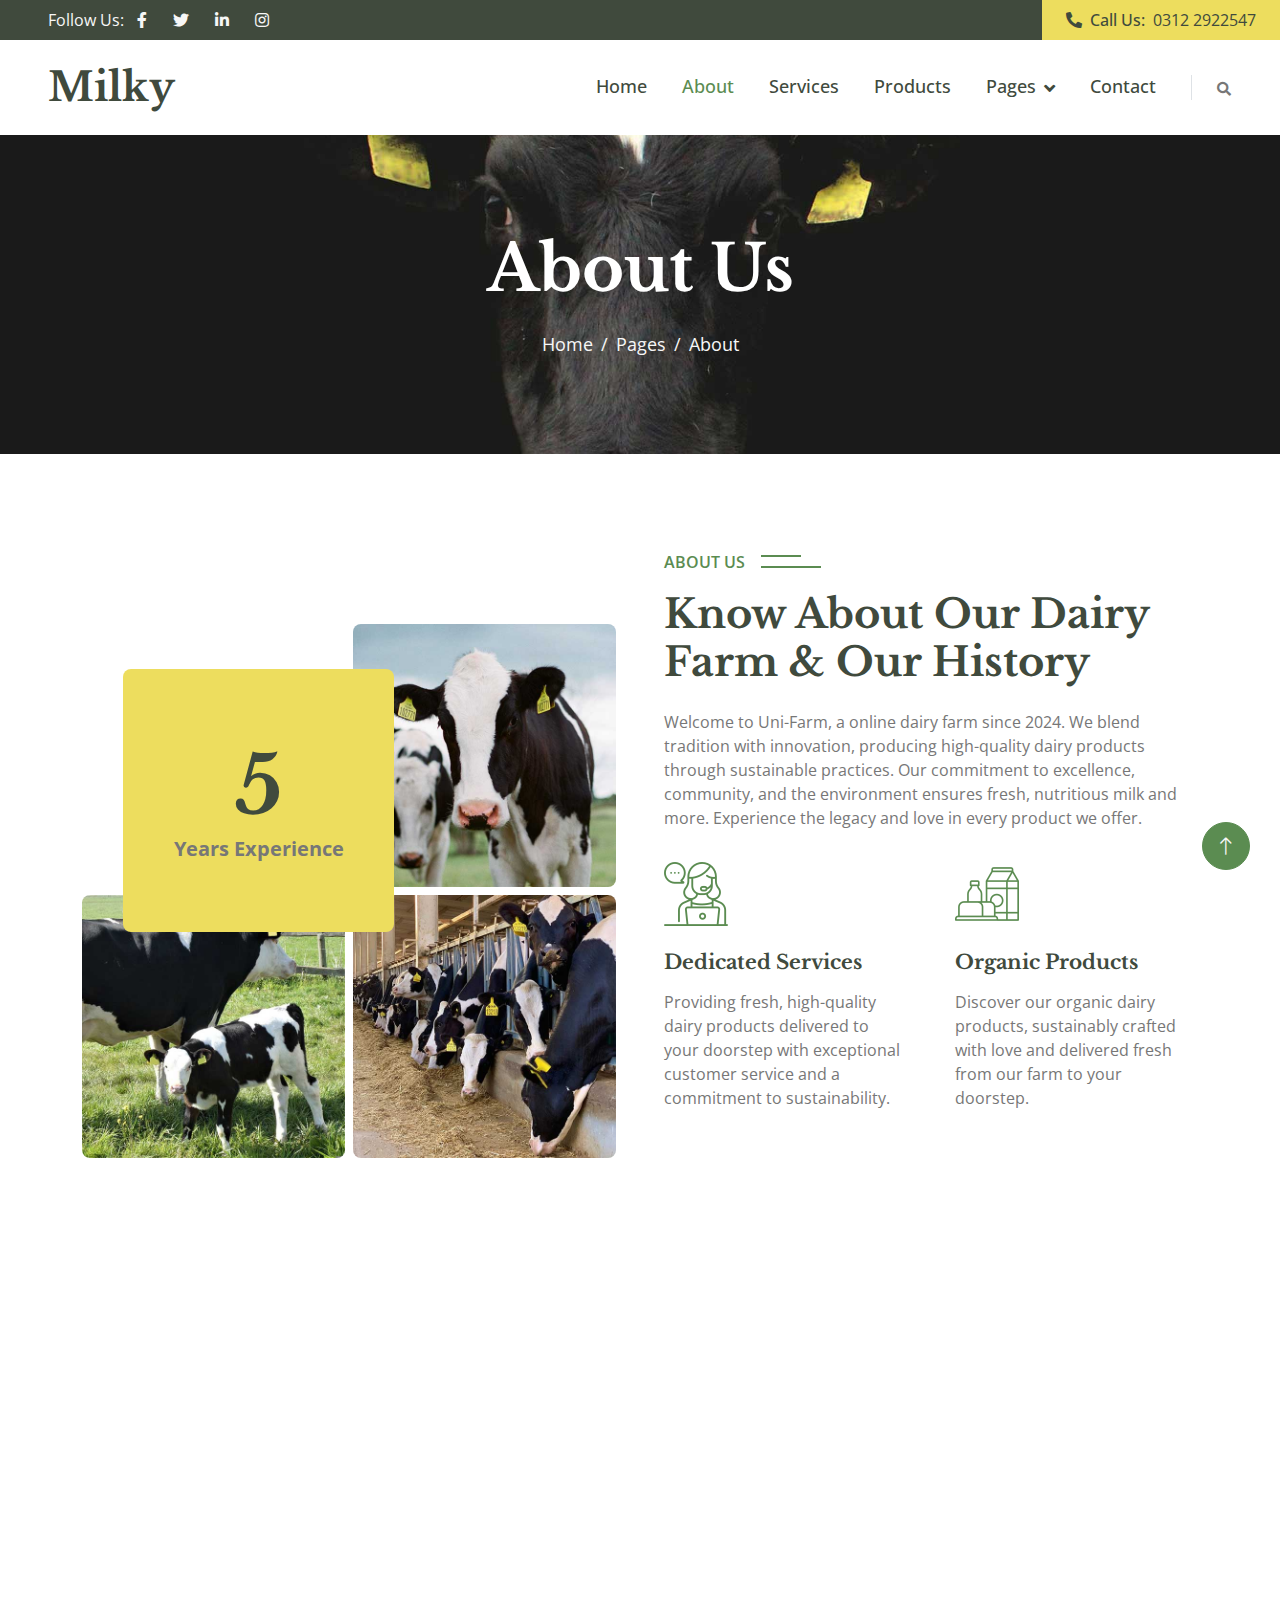
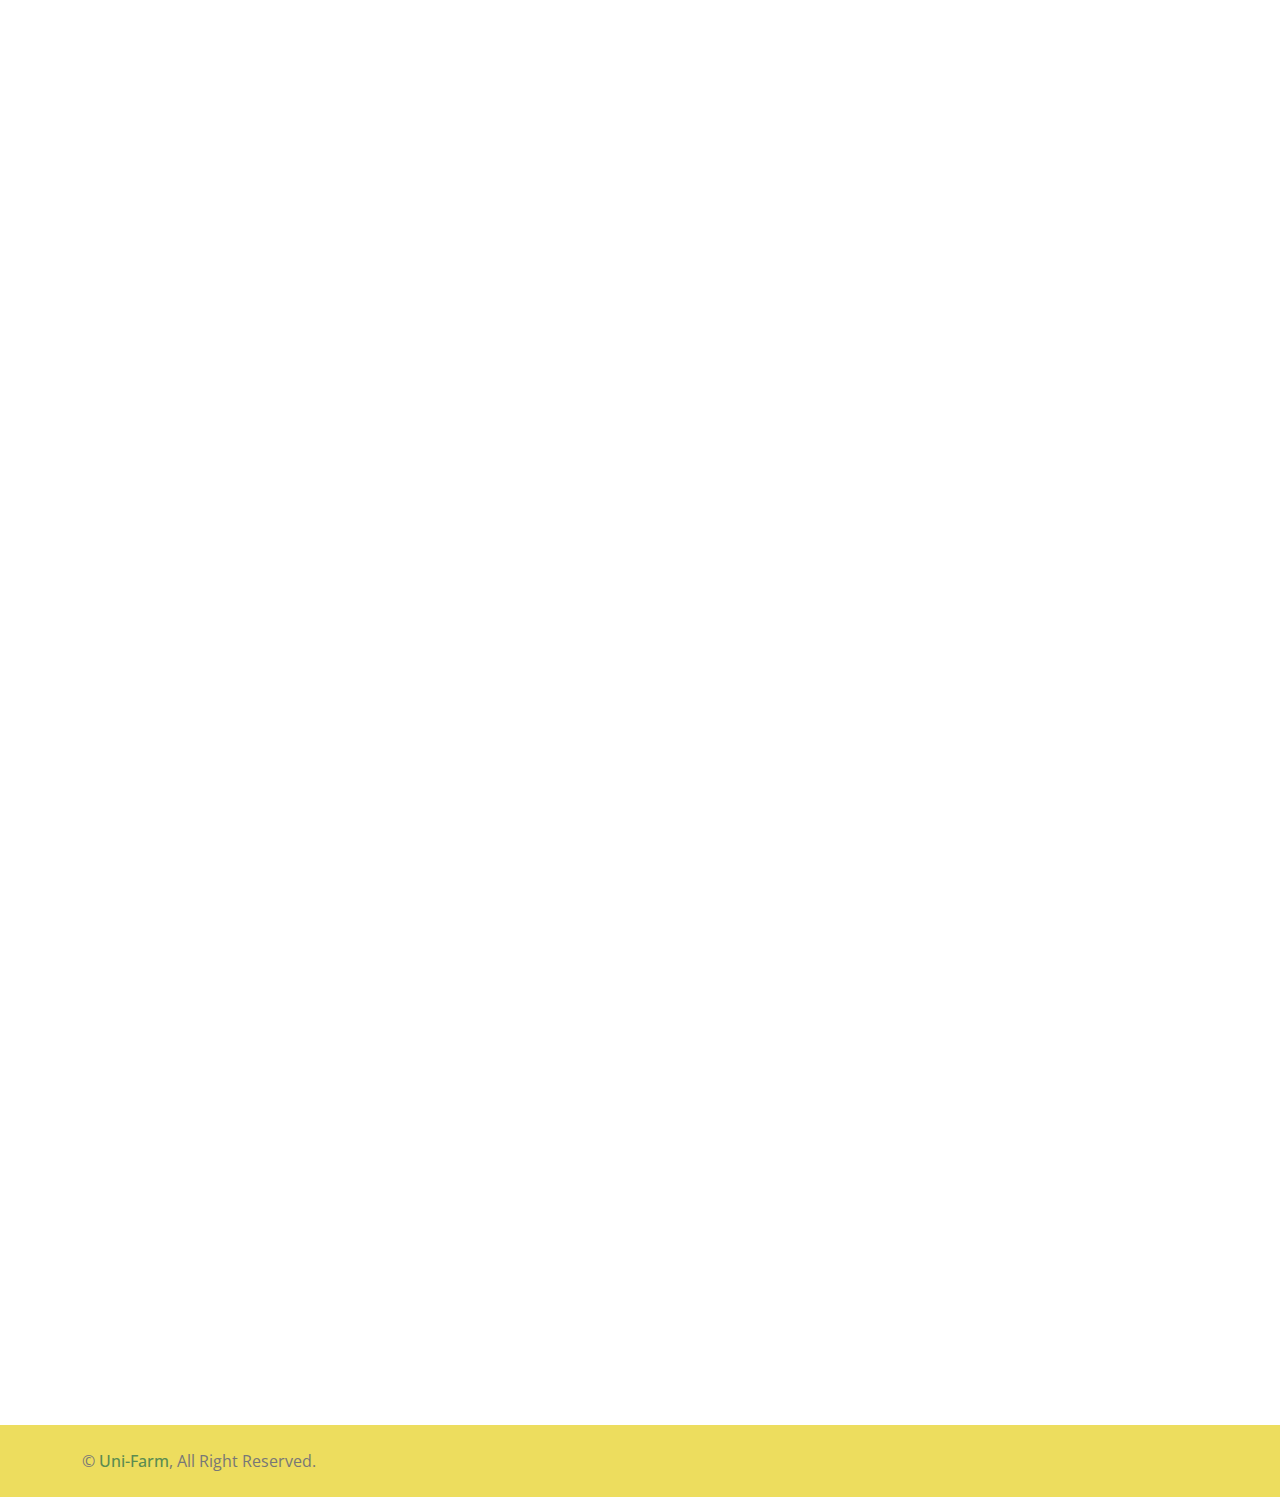
<file: Uni-Farm-20240820T053351Z-001/Uni-Farm/Uni-Farm/about.html>
<!DOCTYPE html>
<html lang="en">

<head>
    <meta charset="utf-8">
    <title>Uni-Farm</title>
    <meta content="width=device-width, initial-scale=1.0" name="viewport">
    <meta content="" name="keywords">
    <meta content="" name="description">

    <!-- Favicon -->
    <link href="img/favicon.ico" rel="icon">

    <!-- Google Web Fonts -->
    <link rel="preconnect" href="https://fonts.googleapis.com">
    <link rel="preconnect" href="https://fonts.gstatic.com" crossorigin>
    <link href="https://fonts.googleapis.com/css2?family=Libre+Baskerville:wght@700&family=Open+Sans:wght@400;500;600&display=swap" rel="stylesheet">   

    <!-- Icon Font Stylesheet -->
    <link href="https://cdnjs.cloudflare.com/ajax/libs/font-awesome/5.10.0/css/all.min.css" rel="stylesheet">
    <link href="https://cdn.jsdelivr.net/npm/bootstrap-icons@1.4.1/font/bootstrap-icons.css" rel="stylesheet">

    <!-- Libraries Stylesheet -->
    <link href="lib/animate/animate.min.css" rel="stylesheet">
    <link href="lib/owlcarousel/assets/owl.carousel.min.css" rel="stylesheet">
    <link href="lib/lightbox/css/lightbox.min.css" rel="stylesheet">

    <!-- Customized Bootstrap Stylesheet -->
    <link href="css/bootstrap.min.css" rel="stylesheet">

    <!-- Template Stylesheet -->
    <link href="css/style.css" rel="stylesheet">
</head>

<body>
    <!-- Spinner Start -->
    <div id="spinner" class="show bg-white position-fixed translate-middle w-100 vh-100 top-50 start-50 d-flex align-items-center justify-content-center">
        <div class="spinner-border text-primary" role="status" style="width: 3rem; height: 3rem;"></div>
    </div>
    <!-- Spinner End -->


    <!-- Topbar Start -->
    <div class="container-fluid bg-dark px-0">
        <div class="row g-0 d-none d-lg-flex">
            <div class="col-lg-6 ps-5 text-start">
                <div class="h-100 d-inline-flex align-items-center text-light">
                    <span>Follow Us:</span>
                    <a class="btn btn-link text-light" href=""><i class="fab fa-facebook-f"></i></a>
                    <a class="btn btn-link text-light" href=""><i class="fab fa-twitter"></i></a>
                    <a class="btn btn-link text-light" href=""><i class="fab fa-linkedin-in"></i></a>
                    <a class="btn btn-link text-light" href=""><i class="fab fa-instagram"></i></a>
                </div>
            </div>
            <div class="col-lg-6 text-end">
                <div class="h-100 bg-secondary d-inline-flex align-items-center text-dark py-2 px-4">
                    <span class="me-2 fw-semi-bold"><i class="fa fa-phone-alt me-2"></i>Call Us:</span>
                    <span>0312 2922547</span>
                </div>
            </div>
        </div>
    </div>
    <!-- Topbar End -->


    <!-- Navbar Start -->
    <nav class="navbar navbar-expand-lg bg-white navbar-light sticky-top px-4 px-lg-5">
        <a href="index.html" class="navbar-brand d-flex align-items-center">
            <h1 class="m-0">Milky</h1>
        </a>
        <button type="button" class="navbar-toggler me-0" data-bs-toggle="collapse" data-bs-target="#navbarCollapse">
            <span class="navbar-toggler-icon"></span>
        </button>
        <div class="collapse navbar-collapse" id="navbarCollapse">
            <div class="navbar-nav ms-auto p-4 p-lg-0">
                <a href="index.html" class="nav-item nav-link">Home</a>
                <a href="about.html" class="nav-item nav-link active">About</a>
                <a href="service.html" class="nav-item nav-link">Services</a>
                <a href="product.html" class="nav-item nav-link">Products</a>
                <div class="nav-item dropdown">
                    <a href="#" class="nav-link dropdown-toggle" data-bs-toggle="dropdown">Pages</a>
                    <div class="dropdown-menu bg-light m-0">
                        <a href="gallery.html" class="dropdown-item">Gallery</a>
                        <a href="feature.html" class="dropdown-item">Features</a>
                        <a href="team.html" class="dropdown-item">Our Team</a>
                        <a href="testimonial.html" class="dropdown-item">Testimonial</a>
                        <!-- <a href="404.html" class="dropdown-item">404 Page</a> -->
                    </div>
                </div>
                <a href="contact.html" class="nav-item nav-link">Contact</a>
            </div>
            <div class="border-start ps-4 d-none d-lg-block">
                <button type="button" class="btn btn-sm p-0"><i class="fa fa-search"></i></button>
            </div>
        </div>
    </nav>
    <!-- Navbar End -->


    <!-- Page Header Start -->
    <div class="container-fluid page-header py-5 mb-5 wow fadeIn" data-wow-delay="0.1s">
        <div class="container text-center py-5">
            <h1 class="display-3 text-white mb-4 animated slideInDown">About Us</h1>
            <nav aria-label="breadcrumb animated slideInDown">
                <ol class="breadcrumb justify-content-center mb-0">
                    <li class="breadcrumb-item"><a href="#">Home</a></li>
                    <li class="breadcrumb-item"><a href="#">Pages</a></li>
                    <li class="breadcrumb-item active" aria-current="page">About</li>
                </ol>
            </nav>
        </div>
    </div>
    <!-- Page Header End -->


    <!-- About Start -->
    <div class="container-xxl py-5">
        <div class="container">
            <div class="row g-5 align-items-end">
                <div class="col-lg-6">
                    <div class="row g-2">
                        <div class="col-6 position-relative wow fadeIn" data-wow-delay="0.7s">
                            <div class="about-experience bg-secondary rounded">
                                <h1 class="display-1 mb-0">5</h1>
                                <small class="fs-5 fw-bold">Years Experience</small>
                            </div>
                        </div>
                        <div class="col-6 wow fadeIn" data-wow-delay="0.1s">
                            <img class="img-fluid rounded" src="img/service-1.jpg">
                        </div>
                        <div class="col-6 wow fadeIn" data-wow-delay="0.3s">
                            <img class="img-fluid rounded" src="img/service-2.jpg">
                        </div>
                        <div class="col-6 wow fadeIn" data-wow-delay="0.5s">
                            <img class="img-fluid rounded" src="img/service-3.jpg">
                        </div>
                    </div>
                </div>
                <div class="col-lg-6 wow fadeIn" data-wow-delay="0.5s">
                    <p class="section-title bg-white text-start text-primary pe-3">About Us</p>
                    <h1 class="mb-4">Know About Our Dairy Farm & Our History</h1>
                    <p class="mb-4">Welcome to Uni-Farm, a online dairy farm since 2024. We blend tradition with innovation, producing high-quality dairy products through sustainable practices. Our commitment to excellence, community, and the environment ensures fresh, nutritious milk and more. Experience the legacy and love in every product we offer.</p>
                    <div class="row g-5 pt-2 mb-5">
                        <div class="col-sm-6">
                            <img class="img-fluid mb-4" src="img/service.png" alt="">
                            <h5 class="mb-3">Dedicated Services</h5>
                            <span>Providing fresh, high-quality dairy products delivered to your doorstep with exceptional customer service and a commitment to sustainability.</span>
                        </div>
                        <div class="col-sm-6">
                            <img class="img-fluid mb-4" src="img/product.png" alt="">
                            <h5 class="mb-3">Organic Products</h5>
                            <span>Discover our organic dairy products, sustainably crafted with love and delivered fresh from our farm to your doorstep.</span>
                        </div>
                    </div>
                    <!-- <a class="btn btn-secondary rounded-pill py-3 px-5" href="">Explore More</a> -->
                </div>
            </div>
        </div>
    </div>
    <!-- About End -->


    <!-- Banner Start -->
    <div class="container-fluid banner my-5 py-5" data-parallax="scroll" data-image-src="img/banner.jpg">
        <div class="container py-5">
            <div class="row g-5">
                <div class="col-lg-6 wow fadeIn" data-wow-delay="0.3s">
                    <div class="row g-4 align-items-center">
                        <div class="col-sm-4">
                            <img class="img-fluid rounded" src="img/banner-1.jpg" alt="">
                        </div>
                        <div class="col-sm-8">
                            <h2 class="text-white mb-3">We Sell Best Dairy Products</h2>
                            <p class="text-white mb-4">We offer top-quality dairy products, made with the freshest organic ingredients. Enjoy our delicious milk, cheese, and yogurt, all delivered conveniently to your door.</p>
                            <!-- <a class="btn btn-secondary rounded-pill py-2 px-4" href="">Read More</a> -->
                        </div>
                    </div>
                </div>
                <div class="col-lg-6 wow fadeIn" data-wow-delay="0.5s">
                    <div class="row g-4 align-items-center">
                        <div class="col-sm-4">
                            <img class="img-fluid rounded" src="img/banner-2.jpg" alt="">
                        </div>
                        <div class="col-sm-8">
                            <h2 class="text-white mb-3">We Deliver Fresh Mild Worldwide</h2>
                            <p class="text-white mb-4">Experience the taste of fresh, organic milk delivered right to your doorstep. We ensure global delivery, bringing the farm's goodness to your home worldwide.</p>
                            <!-- <a class="btn btn-secondary rounded-pill py-2 px-4" href="">Read More</a> -->
                        </div>
                    </div>
                </div>
            </div>
        </div>
    </div>
    <!-- Banner End -->


    <!-- Team Start -->
    <div class="container-xxl py-5">
        <div class="container">
            <div class="text-center mx-auto wow fadeInUp" data-wow-delay="0.1s" style="max-width: 500px;">
                <p class="section-title bg-white text-center text-primary px-3">Our Team</p>
                <h1 class="mb-5">Experienced Team Members</h1>
            </div>
            <div class="row g-4">
                <div class="col-lg-4 col-md-6 wow fadeInUp" data-wow-delay="0.1s">
                    <div class="team-item rounded p-4">
                        <img class="img-fluid rounded mb-4" src="img/team-1.jpg" alt="">
                        <h5>Adam Crew</h5>
                        <p class="text-primary">Founder</p>
                        <div class="d-flex justify-content-center">
                            <a class="btn btn-square btn-outline-secondary rounded-circle mx-1" href=""><i class="fab fa-facebook-f"></i></a>
                            <a class="btn btn-square btn-outline-secondary rounded-circle mx-1" href=""><i class="fab fa-twitter"></i></a>
                            <a class="btn btn-square btn-outline-secondary rounded-circle mx-1" href=""><i class="fab fa-instagram"></i></a>
                        </div>
                    </div>
                </div>
                <div class="col-lg-4 col-md-6 wow fadeInUp" data-wow-delay="0.3s">
                    <div class="team-item rounded p-4">
                        <img class="img-fluid rounded mb-4" src="img/team-2.jpg" alt="">
                        <h5>Doris Jordan</h5>
                        <p class="text-primary">Veterinarian</p>
                        <div class="d-flex justify-content-center">
                            <a class="btn btn-square btn-outline-secondary rounded-circle mx-1" href=""><i class="fab fa-facebook-f"></i></a>
                            <a class="btn btn-square btn-outline-secondary rounded-circle mx-1" href=""><i class="fab fa-twitter"></i></a>
                            <a class="btn btn-square btn-outline-secondary rounded-circle mx-1" href=""><i class="fab fa-instagram"></i></a>
                        </div>
                    </div>
                </div>
                <div class="col-lg-4 col-md-6 wow fadeInUp" data-wow-delay="0.5s">
                    <div class="team-item rounded p-4">
                        <img class="img-fluid rounded mb-4" src="img/team-3.jpg" alt="">
                        <h5>Jack Dawson</h5>
                        <p class="text-primary">Farmer</p>
                        <div class="d-flex justify-content-center">
                            <a class="btn btn-square btn-outline-secondary rounded-circle mx-1" href=""><i class="fab fa-facebook-f"></i></a>
                            <a class="btn btn-square btn-outline-secondary rounded-circle mx-1" href=""><i class="fab fa-twitter"></i></a>
                            <a class="btn btn-square btn-outline-secondary rounded-circle mx-1" href=""><i class="fab fa-instagram"></i></a>
                        </div>
                    </div>
                </div>
            </div>
        </div>
    </div>
    <!-- Team End -->


    <!-- Footer Start -->
    <div class="container-fluid bg-dark footer mt-5 py-5 wow fadeIn" data-wow-delay="0.1s">
        <div class="container py-5">
            <div class="row g-5">
                <div class="col-lg-3 col-md-6">
                    <h5 class="text-white mb-4">Our Office</h5>
                    <p class="mb-2"><i class="fa fa-map-marker-alt me-3"></i>Shahrah-e-Faisal,Karachi,Pakistan.</p>
                    <p class="mb-2"><i class="fa fa-phone-alt me-3"></i>0312 2322547</p>
                    <p class="mb-2"><i class="fa fa-envelope me-3"></i>sh273720@gmail.com</p>
                    <div class="d-flex pt-3">
                        <a class="btn btn-square btn-secondary rounded-circle me-2" href=""><i class="fab fa-twitter"></i></a>
                        <a class="btn btn-square btn-secondary rounded-circle me-2" href=""><i class="fab fa-facebook-f"></i></a>
                        <a class="btn btn-square btn-secondary rounded-circle me-2" href=""><i class="fab fa-youtube"></i></a>
                        <a class="btn btn-square btn-secondary rounded-circle me-2" href=""><i class="fab fa-linkedin-in"></i></a>
                    </div>
                </div>
                <div class="col-lg-3 col-md-6">
                    <h5 class="text-white mb-4">Quick Links</h5>
                    <a class="btn btn-link" href="">About Us</a>
                    <a class="btn btn-link" href="">Contact Us</a>
                    <a class="btn btn-link" href="">Our Services</a>
                    <a class="btn btn-link" href="">Terms & Condition</a>
                    <a class="btn btn-link" href="">Support</a>
                </div>
                <div class="col-lg-3 col-md-6">
                    <h5 class="text-white mb-4">Business Hours</h5>
                    <p class="mb-1">Monday - Friday</p>
                    <h6 class="text-light">09:00 am - 07:00 pm</h6>
                    <p class="mb-1">Saturday</p>
                    <h6 class="text-light">09:00 am - 12:00 pm</h6>
                    <p class="mb-1">Sunday</p>
                    <h6 class="text-light">Closed</h6>
                </div>
                <div class="col-lg-3 col-md-6">
                    <h5 class="text-white mb-4">Newsletter</h5>
                    <p>Any Queries...???</p>
                    <div class="position-relative w-100">
                        <input class="form-control bg-transparent w-100 py-3 ps-4 pe-5" type="text" placeholder="Your email">
                        <button type="button" class="btn btn-secondary py-2 position-absolute top-0 end-0 mt-2 me-2">SignUp</button>
                    </div>
                </div>
            </div>
        </div>
    </div>
    <!-- Footer End -->


    <!-- Copyright Start -->
    <div class="container-fluid bg-secondary text-body copyright py-4">
        <div class="container">
            <div class="row">
                <div class="col-md-6 text-center text-md-start mb-3 mb-md-0">
                    &copy; <a class="fw-semi-bold" href="index.html">Uni-Farm</a>, All Right Reserved.
                </div>
            </div>
        </div>
    </div>
    <!-- Copyright End -->


    <!-- Back to Top -->
    <a href="about.html" class="btn btn-lg btn-primary btn-lg-square rounded-circle back-to-top"><i class="bi bi-arrow-up"></i></a>


    <!-- JavaScript Libraries -->
    <script src="https://code.jquery.com/jquery-3.4.1.min.js"></script>
    <script src="https://cdn.jsdelivr.net/npm/bootstrap@5.0.0/dist/js/bootstrap.bundle.min.js"></script>
    <script src="lib/wow/wow.min.js"></script>
    <script src="lib/easing/easing.min.js"></script>
    <script src="lib/waypoints/waypoints.min.js"></script>
    <script src="lib/owlcarousel/owl.carousel.min.js"></script>
    <script src="lib/counterup/counterup.min.js"></script>
    <script src="lib/parallax/parallax.min.js"></script>
    <script src="lib/lightbox/js/lightbox.min.js"></script>

    <!-- Template Javascript -->
    <script src="js/main.js"></script>
</body>

</html>
</file>
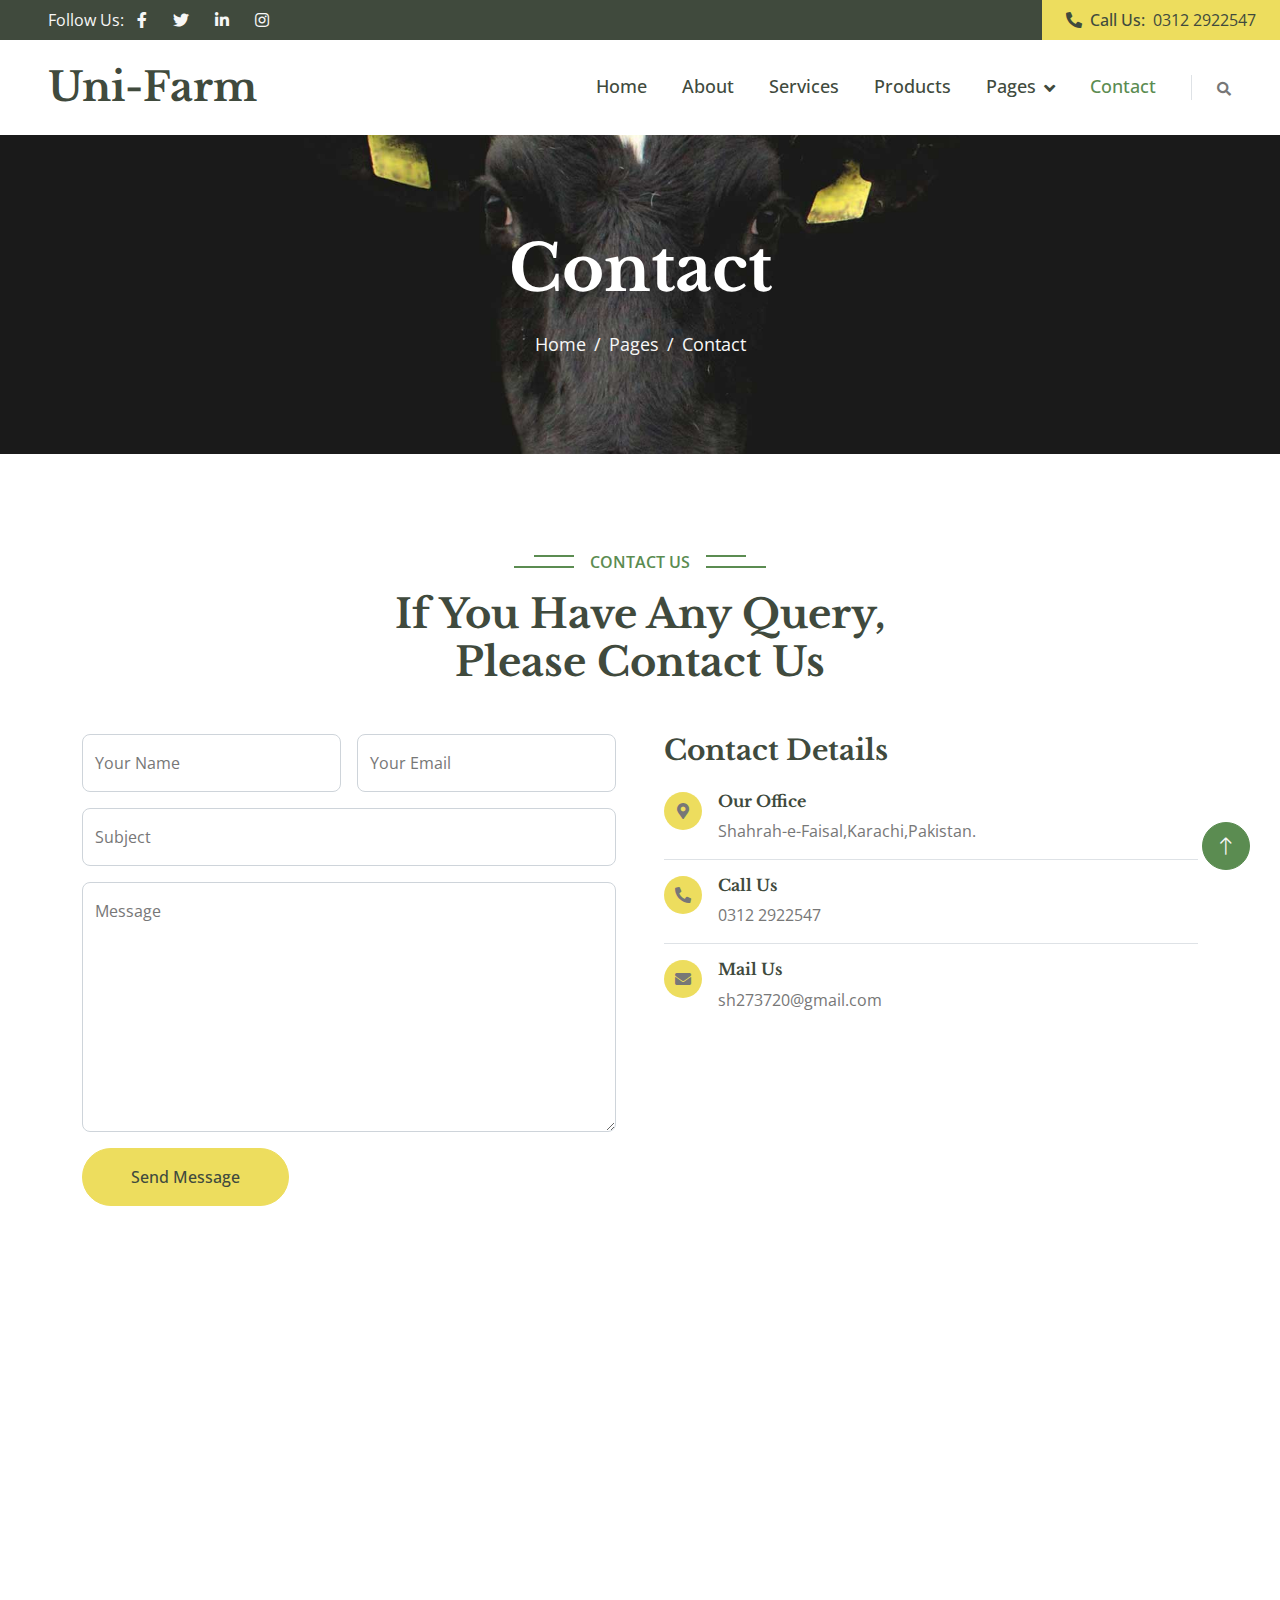
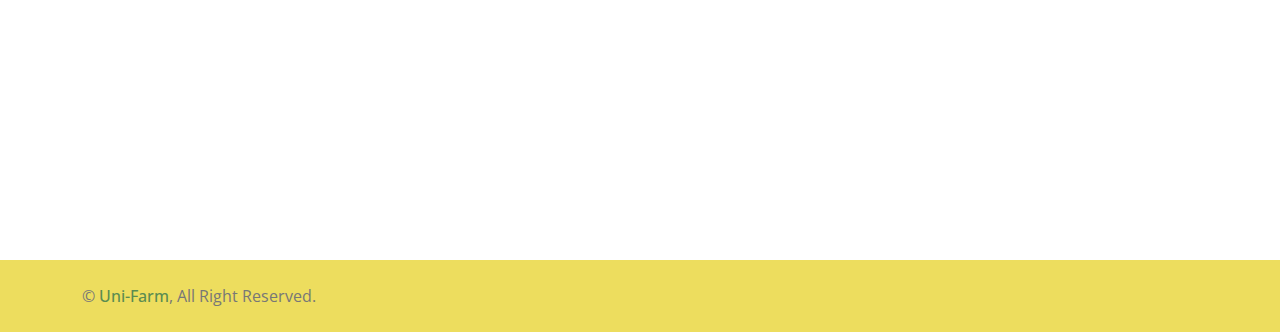
<file: Uni-Farm-20240820T053351Z-001/Uni-Farm/Uni-Farm/contact.html>
<!DOCTYPE html>
<html lang="en">

<head>
    <meta charset="utf-8">
    <title>Uni-Farm</title>
    <meta content="width=device-width, initial-scale=1.0" name="viewport">
    <meta content="" name="keywords">
    <meta content="" name="description">

    <!-- Favicon -->
    <link href="img/favicon.ico" rel="icon">

    <!-- Google Web Fonts -->
    <link rel="preconnect" href="https://fonts.googleapis.com">
    <link rel="preconnect" href="https://fonts.gstatic.com" crossorigin>
    <link href="https://fonts.googleapis.com/css2?family=Libre+Baskerville:wght@700&family=Open+Sans:wght@400;500;600&display=swap" rel="stylesheet">   

    <!-- Icon Font Stylesheet -->
    <link href="https://cdnjs.cloudflare.com/ajax/libs/font-awesome/5.10.0/css/all.min.css" rel="stylesheet">
    <link href="https://cdn.jsdelivr.net/npm/bootstrap-icons@1.4.1/font/bootstrap-icons.css" rel="stylesheet">

    <!-- Libraries Stylesheet -->
    <link href="lib/animate/animate.min.css" rel="stylesheet">
    <link href="lib/owlcarousel/assets/owl.carousel.min.css" rel="stylesheet">
    <link href="lib/lightbox/css/lightbox.min.css" rel="stylesheet">

    <!-- Customized Bootstrap Stylesheet -->
    <link href="css/bootstrap.min.css" rel="stylesheet">

    <!-- Template Stylesheet -->
    <link href="css/style.css" rel="stylesheet">
</head>

<body>
    <!-- Spinner Start -->
    <div id="spinner" class="show bg-white position-fixed translate-middle w-100 vh-100 top-50 start-50 d-flex align-items-center justify-content-center">
        <div class="spinner-border text-primary" role="status" style="width: 3rem; height: 3rem;"></div>
    </div>
    <!-- Spinner End -->


    <!-- Topbar Start -->
    <div class="container-fluid bg-dark px-0">
        <div class="row g-0 d-none d-lg-flex">
            <div class="col-lg-6 ps-5 text-start">
                <div class="h-100 d-inline-flex align-items-center text-light">
                    <span>Follow Us:</span>
                    <a class="btn btn-link text-light" href=""><i class="fab fa-facebook-f"></i></a>
                    <a class="btn btn-link text-light" href=""><i class="fab fa-twitter"></i></a>
                    <a class="btn btn-link text-light" href=""><i class="fab fa-linkedin-in"></i></a>
                    <a class="btn btn-link text-light" href=""><i class="fab fa-instagram"></i></a>
                </div>
            </div>
            <div class="col-lg-6 text-end">
                <div class="h-100 bg-secondary d-inline-flex align-items-center text-dark py-2 px-4">
                    <span class="me-2 fw-semi-bold"><i class="fa fa-phone-alt me-2"></i>Call Us:</span>
                    <span>0312 2922547</span>
                </div>
            </div>
        </div>
    </div>
    <!-- Topbar End -->


    <!-- Navbar Start -->
    <nav class="navbar navbar-expand-lg bg-white navbar-light sticky-top px-4 px-lg-5">
        <a href="index.html" class="navbar-brand d-flex align-items-center">
            <h1 class="m-0">Uni-Farm</h1>
        </a>
        <button type="button" class="navbar-toggler me-0" data-bs-toggle="collapse" data-bs-target="#navbarCollapse">
            <span class="navbar-toggler-icon"></span>
        </button>
        <div class="collapse navbar-collapse" id="navbarCollapse">
            <div class="navbar-nav ms-auto p-4 p-lg-0">
                <a href="index.html" class="nav-item nav-link">Home</a>
                <a href="about.html" class="nav-item nav-link">About</a>
                <a href="service.html" class="nav-item nav-link">Services</a>
                <a href="product.html" class="nav-item nav-link">Products</a>
                <div class="nav-item dropdown">
                    <a href="#" class="nav-link dropdown-toggle" data-bs-toggle="dropdown">Pages</a>
                    <div class="dropdown-menu bg-light m-0">
                        <a href="gallery.html" class="dropdown-item">Gallery</a>
                        <a href="feature.html" class="dropdown-item">Features</a>
                        <a href="team.html" class="dropdown-item">Our Team</a>
                        <a href="testimonial.html" class="dropdown-item">Testimonial</a>
                        <!-- <a href="404.html" class="dropdown-item">404 Page</a> -->
                    </div>
                </div>
                <a href="contact.html" class="nav-item nav-link active">Contact</a>
            </div>
            <div class="border-start ps-4 d-none d-lg-block">
                <button type="button" class="btn btn-sm p-0"><i class="fa fa-search"></i></button>
            </div>
        </div>
    </nav>
    <!-- Navbar End -->


    <!-- Page Header Start -->
    <div class="container-fluid page-header py-5 mb-5 wow fadeIn" data-wow-delay="0.1s">
        <div class="container text-center py-5">
            <h1 class="display-3 text-white mb-4 animated slideInDown">Contact</h1>
            <nav aria-label="breadcrumb animated slideInDown">
                <ol class="breadcrumb justify-content-center mb-0">
                    <li class="breadcrumb-item"><a href="#">Home</a></li>
                    <li class="breadcrumb-item"><a href="#">Pages</a></li>
                    <li class="breadcrumb-item active" aria-current="page">Contact</li>
                </ol>
            </nav>
        </div>
    </div>
    <!-- Page Header End -->


    <!-- Contact Start -->
    <div class="container-xxl py-5">
        <div class="container">
            <div class="text-center mx-auto wow fadeInUp" data-wow-delay="0.1s" style="max-width: 500px;">
                <p class="section-title bg-white text-center text-primary px-3">Contact Us</p>
                <h1 class="mb-5">If You Have Any Query, Please Contact Us</h1>
            </div>
            <div class="row g-5">
                <div class="col-lg-6 wow fadeInUp" data-wow-delay="0.1s">
                    <!-- <h3 class="mb-4">Need a functional contact form?</h3>
                    <p class="mb-4">The contact form is currently inactive. Get a functional and working contact form with Ajax & PHP in a few minutes. Just copy and paste the files, add a little code and you're done. <a href="https://htmlcodex.com/contact-form">Download Now</a>.</p> -->
                    <form>
                        <div class="row g-3">
                            <div class="col-md-6">
                                <div class="form-floating">
                                    <input type="text" class="form-control" id="name" placeholder="Your Name" required>
                                    <label for="name">Your Name</label>
                                </div>
                            </div>
                            <div class="col-md-6">
                                <div class="form-floating">
                                    <input type="email" class="form-control" id="email" placeholder="Your Email" required>
                                    <label for="email">Your Email</label>
                                </div>
                            </div>
                            <div class="col-12">
                                <div class="form-floating">
                                    <input type="text" class="form-control" id="subject" placeholder="Subject" required>
                                    <label for="subject">Subject</label>
                                </div>
                            </div>
                            <div class="col-12">
                                <div class="form-floating">
                                    <textarea class="form-control" placeholder="Leave a message here" id="message" style="height: 250px"></textarea>
                                    <label for="message">Message</label>
                                </div>
                            </div>
                            <div class="col-12">
                                <button class="btn btn-secondary rounded-pill py-3 px-5" type="submit">Send Message</button>
                            </div>
                        </div>
                    </form>
                </div>
                <div class="col-lg-6 wow fadeInUp" data-wow-delay="0.5s">
                    <h3 class="mb-4">Contact Details</h3>
                    <div class="d-flex border-bottom pb-3 mb-3">
                        <div class="flex-shrink-0 btn-square bg-secondary rounded-circle">
                            <i class="fa fa-map-marker-alt text-body"></i>
                        </div>
                        <div class="ms-3">
                            <h6>Our Office</h6>
                            <span>Shahrah-e-Faisal,Karachi,Pakistan.</span>
                        </div>
                    </div>
                    <div class="d-flex border-bottom pb-3 mb-3">
                        <div class="flex-shrink-0 btn-square bg-secondary rounded-circle">
                            <i class="fa fa-phone-alt text-body"></i>
                        </div>
                        <div class="ms-3">
                            <h6>Call Us</h6>
                            <span>0312 2922547</span>
                        </div>
                    </div>
                    <div class="d-flex border-bottom-0 pb-3 mb-3">
                        <div class="flex-shrink-0 btn-square bg-secondary rounded-circle">
                            <i class="fa fa-envelope text-body"></i>
                        </div>
                        <div class="ms-3">
                            <h6>Mail Us</h6>
                            <span>sh273720@gmail.com</span>
                        </div>
                    </div>

                    <iframe class="w-100 rounded"
                    src="https://www.google.com/maps/embed?pb=!1m18!1m12!1m3!1d3001156.4288297426!2d-78.01371936852176!3d42.72876761954724!2m3!1f0!2f0!3f0!3m2!1i1024!2i768!4f13.1!3m3!1m2!1s0x4ccc4bf0f123a5a9%3A0xddcfc6c1de189567!2sNew%20York%2C%20USA!5e0!3m2!1sen!2sbd!4v1603794290143!5m2!1sen!2sbd"
                    frameborder="0" style="min-height: 300px; border:0;" allowfullscreen="" aria-hidden="false"
                    tabindex="0"></iframe>
                </div>
            </div>
        </div>
    </div>
    <!-- Contact End -->


    <!-- Footer Start -->
    <div class="container-fluid bg-dark footer mt-5 py-5 wow fadeIn" data-wow-delay="0.1s">
        <div class="container py-5">
            <div class="row g-5">
                <div class="col-lg-3 col-md-6">
                    <h5 class="text-white mb-4">Our Office</h5>
                    <p class="mb-2"><i class="fa fa-map-marker-alt me-3"></i>Shahrah-e-Faisal,Karachi,Pakistan.</p>
                    <p class="mb-2"><i class="fa fa-phone-alt me-3"></i>0312 2922547</p>
                    <p class="mb-2"><i class="fa fa-envelope me-3"></i>sh273720@gmail.com</p>
                    <div class="d-flex pt-3">
                        <a class="btn btn-square btn-secondary rounded-circle me-2" href=""><i class="fab fa-twitter"></i></a>
                        <a class="btn btn-square btn-secondary rounded-circle me-2" href=""><i class="fab fa-facebook-f"></i></a>
                        <a class="btn btn-square btn-secondary rounded-circle me-2" href=""><i class="fab fa-youtube"></i></a>
                        <a class="btn btn-square btn-secondary rounded-circle me-2" href=""><i class="fab fa-linkedin-in"></i></a>
                    </div>
                </div>
                <div class="col-lg-3 col-md-6">
                    <h5 class="text-white mb-4">Quick Links</h5>
                    <a class="btn btn-link" href="">About Us</a>
                    <a class="btn btn-link" href="">Contact Us</a>
                    <a class="btn btn-link" href="">Our Services</a>
                    <a class="btn btn-link" href="">Terms & Condition</a>
                    <a class="btn btn-link" href="">Support</a>
                </div>
                <div class="col-lg-3 col-md-6">
                    <h5 class="text-white mb-4">Business Hours</h5>
                    <p class="mb-1">Monday - Friday</p>
                    <h6 class="text-light">09:00 am - 07:00 pm</h6>
                    <p class="mb-1">Saturday</p>
                    <h6 class="text-light">09:00 am - 12:00 pm</h6>
                    <p class="mb-1">Sunday</p>
                    <h6 class="text-light">Closed</h6>
                </div>
                <div class="col-lg-3 col-md-6">
                    <h5 class="text-white mb-4">Newsletter</h5>
                    <p>Any Queries...???</p>
                    <div class="position-relative w-100">
                        <input class="form-control bg-transparent w-100 py-3 ps-4 pe-5" type="text" placeholder="Your email">
                        <button type="button" class="btn btn-secondary py-2 position-absolute top-0 end-0 mt-2 me-2">SignUp</button>
                    </div>
                </div>
            </div>
        </div>
    </div>
    <!-- Footer End -->


    <!-- Copyright Start -->
    <div class="container-fluid bg-secondary text-body copyright py-4">
        <div class="container">
            <div class="row">
                <div class="col-md-6 text-center text-md-start mb-3 mb-md-0">
                    &copy; <a class="fw-semi-bold" href="index.html">Uni-Farm</a>, All Right Reserved.
                </div>
              
            </div>
        </div>
    </div>
    <!-- Copyright End -->


    <!-- Back to Top -->
    <a href="contact.html" class="btn btn-lg btn-primary btn-lg-square rounded-circle back-to-top"><i class="bi bi-arrow-up"></i></a>


    <!-- JavaScript Libraries -->
    <script src="https://code.jquery.com/jquery-3.4.1.min.js"></script>
    <script src="https://cdn.jsdelivr.net/npm/bootstrap@5.0.0/dist/js/bootstrap.bundle.min.js"></script>
    <script src="lib/wow/wow.min.js"></script>
    <script src="lib/easing/easing.min.js"></script>
    <script src="lib/waypoints/waypoints.min.js"></script>
    <script src="lib/owlcarousel/owl.carousel.min.js"></script>
    <script src="lib/counterup/counterup.min.js"></script>
    <script src="lib/parallax/parallax.min.js"></script>
    <script src="lib/lightbox/js/lightbox.min.js"></script>

    <!-- Template Javascript -->
    <script src="js/main.js"></script>
</body>

</html>
</file>
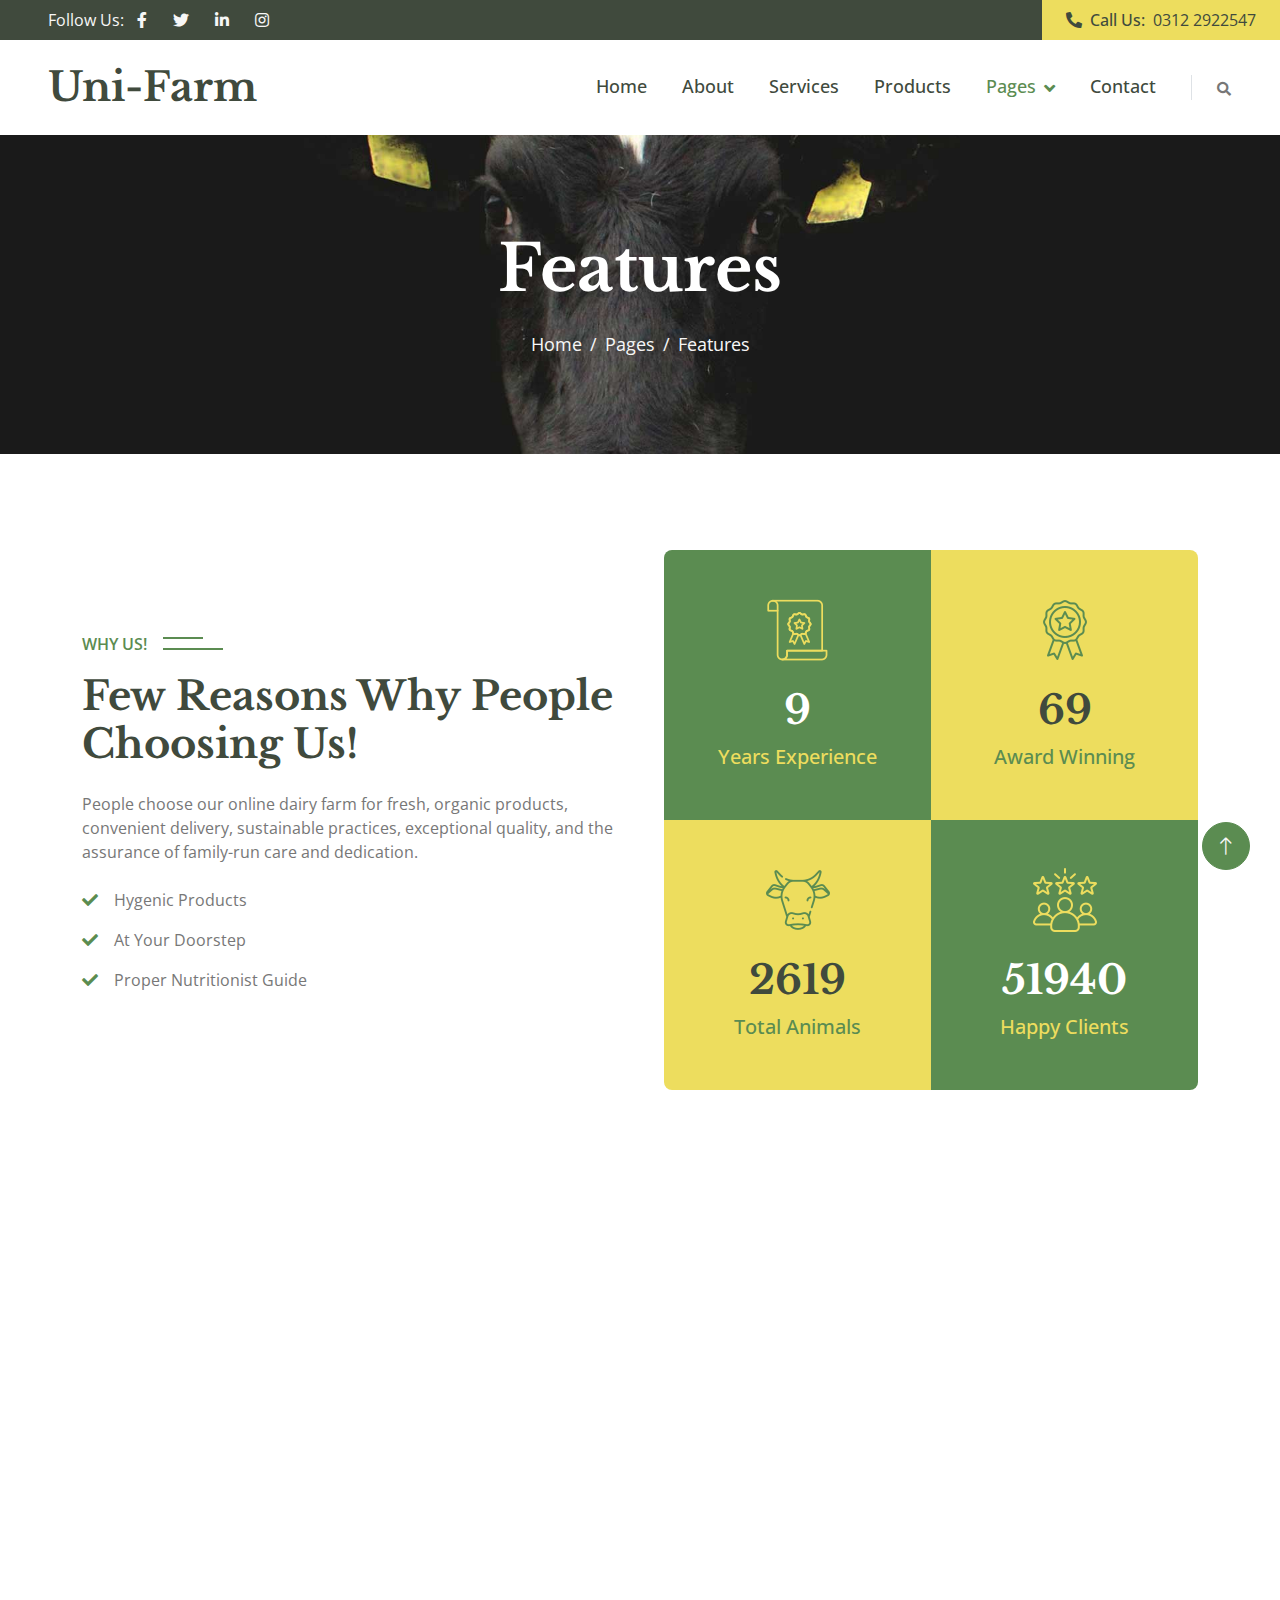
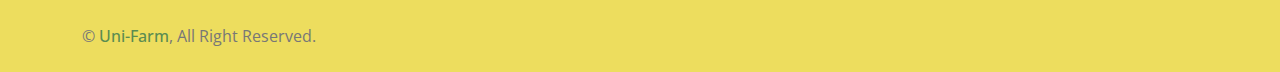
<file: Uni-Farm-20240820T053351Z-001/Uni-Farm/Uni-Farm/feature.html>
<!DOCTYPE html>
<html lang="en">

<head>
    <meta charset="utf-8">
    <title>Uni-Farm</title>
    <meta content="width=device-width, initial-scale=1.0" name="viewport">
    <meta content="" name="keywords">
    <meta content="" name="description">

    <!-- Favicon -->
    <link href="img/favicon.ico" rel="icon">

    <!-- Google Web Fonts -->
    <link rel="preconnect" href="https://fonts.googleapis.com">
    <link rel="preconnect" href="https://fonts.gstatic.com" crossorigin>
    <link href="https://fonts.googleapis.com/css2?family=Libre+Baskerville:wght@700&family=Open+Sans:wght@400;500;600&display=swap" rel="stylesheet">   

    <!-- Icon Font Stylesheet -->
    <link href="https://cdnjs.cloudflare.com/ajax/libs/font-awesome/5.10.0/css/all.min.css" rel="stylesheet">
    <link href="https://cdn.jsdelivr.net/npm/bootstrap-icons@1.4.1/font/bootstrap-icons.css" rel="stylesheet">

    <!-- Libraries Stylesheet -->
    <link href="lib/animate/animate.min.css" rel="stylesheet">
    <link href="lib/owlcarousel/assets/owl.carousel.min.css" rel="stylesheet">
    <link href="lib/lightbox/css/lightbox.min.css" rel="stylesheet">

    <!-- Customized Bootstrap Stylesheet -->
    <link href="css/bootstrap.min.css" rel="stylesheet">

    <!-- Template Stylesheet -->
    <link href="css/style.css" rel="stylesheet">
</head>

<body>
    <!-- Spinner Start -->
    <div id="spinner" class="show bg-white position-fixed translate-middle w-100 vh-100 top-50 start-50 d-flex align-items-center justify-content-center">
        <div class="spinner-border text-primary" role="status" style="width: 3rem; height: 3rem;"></div>
    </div>
    <!-- Spinner End -->


    <!-- Topbar Start -->
    <div class="container-fluid bg-dark px-0">
        <div class="row g-0 d-none d-lg-flex">
            <div class="col-lg-6 ps-5 text-start">
                <div class="h-100 d-inline-flex align-items-center text-light">
                    <span>Follow Us:</span>
                    <a class="btn btn-link text-light" href=""><i class="fab fa-facebook-f"></i></a>
                    <a class="btn btn-link text-light" href=""><i class="fab fa-twitter"></i></a>
                    <a class="btn btn-link text-light" href=""><i class="fab fa-linkedin-in"></i></a>
                    <a class="btn btn-link text-light" href=""><i class="fab fa-instagram"></i></a>
                </div>
            </div>
            <div class="col-lg-6 text-end">
                <div class="h-100 bg-secondary d-inline-flex align-items-center text-dark py-2 px-4">
                    <span class="me-2 fw-semi-bold"><i class="fa fa-phone-alt me-2"></i>Call Us:</span>
                    <span>0312 2922547</span>
                </div>
            </div>
        </div>
    </div>
    <!-- Topbar End -->


    <!-- Navbar Start -->
    <nav class="navbar navbar-expand-lg bg-white navbar-light sticky-top px-4 px-lg-5">
        <a href="index.html" class="navbar-brand d-flex align-items-center">
            <h1 class="m-0">Uni-Farm</h1>
        </a>
        <button type="button" class="navbar-toggler me-0" data-bs-toggle="collapse" data-bs-target="#navbarCollapse">
            <span class="navbar-toggler-icon"></span>
        </button>
        <div class="collapse navbar-collapse" id="navbarCollapse">
            <div class="navbar-nav ms-auto p-4 p-lg-0">
                <a href="index.html" class="nav-item nav-link">Home</a>
                <a href="about.html" class="nav-item nav-link">About</a>
                <a href="service.html" class="nav-item nav-link">Services</a>
                <a href="product.html" class="nav-item nav-link">Products</a>
                <div class="nav-item dropdown">
                    <a href="#" class="nav-link dropdown-toggle active" data-bs-toggle="dropdown">Pages</a>
                    <div class="dropdown-menu bg-light m-0">
                        <a href="gallery.html" class="dropdown-item">Gallery</a>
                        <a href="feature.html" class="dropdown-item active">Features</a>
                        <a href="team.html" class="dropdown-item">Our Team</a>
                        <a href="testimonial.html" class="dropdown-item">Testimonial</a>
                        <!-- <a href="404.html" class="dropdown-item">404 Page</a> -->
                    </div>
                </div>
                <a href="contact.html" class="nav-item nav-link">Contact</a>
            </div>
            <div class="border-start ps-4 d-none d-lg-block">
                <button type="button" class="btn btn-sm p-0"><i class="fa fa-search"></i></button>
            </div>
        </div>
    </nav>
    <!-- Navbar End -->


    <!-- Page Header Start -->
    <div class="container-fluid page-header py-5 mb-5 wow fadeIn" data-wow-delay="0.1s">
        <div class="container text-center py-5">
            <h1 class="display-3 text-white mb-4 animated slideInDown">Features</h1>
            <nav aria-label="breadcrumb animated slideInDown">
                <ol class="breadcrumb justify-content-center mb-0">
                    <li class="breadcrumb-item"><a href="#">Home</a></li>
                    <li class="breadcrumb-item"><a href="#">Pages</a></li>
                    <li class="breadcrumb-item active" aria-current="page">Features</li>
                </ol>
            </nav>
        </div>
    </div>
    <!-- Page Header End -->


    <!-- Features Start -->
    <div class="container-xxl py-5">
        <div class="container">
            <div class="row g-5 align-items-center">
                <div class="col-lg-6 wow fadeInUp" data-wow-delay="0.1s">
                    <p class="section-title bg-white text-start text-primary pe-3">Why Us!</p>
                    <h1 class="mb-4">Few Reasons Why People Choosing Us!</h1>
                    <p class="mb-4">People choose our online dairy farm for fresh, organic products, convenient delivery, sustainable practices, exceptional quality, and the assurance of family-run care and dedication.</p>
                    <p><i class="fa fa-check text-primary me-3"></i>Hygenic Products</p>
                    <p><i class="fa fa-check text-primary me-3"></i>At Your Doorstep</p>
                    <p><i class="fa fa-check text-primary me-3"></i>Proper Nutritionist Guide</p>
                    <!-- <a class="btn btn-secondary rounded-pill py-3 px-5 mt-3" href="">Explore More</a> -->
                </div>
                <div class="col-lg-6">
                    <div class="rounded overflow-hidden">
                        <div class="row g-0">
                            <div class="col-sm-6 wow fadeIn" data-wow-delay="0.1s">
                                <div class="text-center bg-primary py-5 px-4">
                                    <img class="img-fluid mb-4" src="img/experience.png" alt="">
                                    <h1 class="display-6 text-white" data-toggle="counter-up">25</h1>
                                    <span class="fs-5 fw-semi-bold text-secondary">Years Experience</span>
                                </div>
                            </div>
                            <div class="col-sm-6 wow fadeIn" data-wow-delay="0.3s">
                                <div class="text-center bg-secondary py-5 px-4">
                                    <img class="img-fluid mb-4" src="img/award.png" alt="">
                                    <h1 class="display-6" data-toggle="counter-up">183</h1>
                                    <span class="fs-5 fw-semi-bold text-primary">Award Winning</span>
                                </div>
                            </div>
                            <div class="col-sm-6 wow fadeIn" data-wow-delay="0.5s">
                                <div class="text-center bg-secondary py-5 px-4">
                                    <img class="img-fluid mb-4" src="img/animal.png" alt="">
                                    <h1 class="display-6" data-toggle="counter-up">2619</h1>
                                    <span class="fs-5 fw-semi-bold text-primary">Total Animals</span>
                                </div>
                            </div>
                            <div class="col-sm-6 wow fadeIn" data-wow-delay="0.7s">
                                <div class="text-center bg-primary py-5 px-4">
                                    <img class="img-fluid mb-4" src="img/client.png" alt="">
                                    <h1 class="display-6 text-white" data-toggle="counter-up">51940</h1>
                                    <span class="fs-5 fw-semi-bold text-secondary">Happy Clients</span>
                                </div>
                            </div>
                        </div>
                    </div>
                </div>
            </div>
        </div>
    </div>
    <!-- Features End -->


    <!-- Footer Start -->
    <div class="container-fluid bg-dark footer mt-5 py-5 wow fadeIn" data-wow-delay="0.1s">
        <div class="container py-5">
            <div class="row g-5">
                <div class="col-lg-3 col-md-6">
                    <h5 class="text-white mb-4">Our Office</h5>
                    <p class="mb-2"><i class="fa fa-map-marker-alt me-3"></i>Shahrah-e-Faisal,Karachi,Pakistan.</p>
                    <p class="mb-2"><i class="fa fa-phone-alt me-3"></i>0312 2922547</p>
                    <p class="mb-2"><i class="fa fa-envelope me-3"></i>sh273720@gmail.com</p>
                    <div class="d-flex pt-3">
                        <a class="btn btn-square btn-secondary rounded-circle me-2" href=""><i class="fab fa-twitter"></i></a>
                        <a class="btn btn-square btn-secondary rounded-circle me-2" href=""><i class="fab fa-facebook-f"></i></a>
                        <a class="btn btn-square btn-secondary rounded-circle me-2" href=""><i class="fab fa-youtube"></i></a>
                        <a class="btn btn-square btn-secondary rounded-circle me-2" href=""><i class="fab fa-linkedin-in"></i></a>
                    </div>
                </div>
                <div class="col-lg-3 col-md-6">
                    <h5 class="text-white mb-4">Quick Links</h5>
                    <a class="btn btn-link" href="">About Us</a>
                    <a class="btn btn-link" href="">Contact Us</a>
                    <a class="btn btn-link" href="">Our Services</a>
                    <a class="btn btn-link" href="">Terms & Condition</a>
                    <a class="btn btn-link" href="">Support</a>
                </div>
                <div class="col-lg-3 col-md-6">
                    <h5 class="text-white mb-4">Business Hours</h5>
                    <p class="mb-1">Monday - Friday</p>
                    <h6 class="text-light">09:00 am - 07:00 pm</h6>
                    <p class="mb-1">Saturday</p>
                    <h6 class="text-light">09:00 am - 12:00 pm</h6>
                    <p class="mb-1">Sunday</p>
                    <h6 class="text-light">Closed</h6>
                </div>
                <div class="col-lg-3 col-md-6">
                    <h5 class="text-white mb-4">Newsletter</h5>
                    <p>Any Queries...???</p>
                    <div class="position-relative w-100">
                        <input class="form-control bg-transparent w-100 py-3 ps-4 pe-5" type="text" placeholder="Your email">
                        <button type="button" class="btn btn-secondary py-2 position-absolute top-0 end-0 mt-2 me-2">SignUp</button>
                    </div>
                </div>
            </div>
        </div>
    </div>
    <!-- Footer End -->


    <!-- Copyright Start -->
    <div class="container-fluid bg-secondary text-body copyright py-4">
        <div class="container">
            <div class="row">
                <div class="col-md-6 text-center text-md-start mb-3 mb-md-0">
                    &copy; <a class="fw-semi-bold" href="index.html">Uni-Farm</a>, All Right Reserved.
                </div>
            </div>
        </div>
    </div>
    <!-- Copyright End -->


    <!-- Back to Top -->
    <a href="feature.html" class="btn btn-lg btn-primary btn-lg-square rounded-circle back-to-top"><i class="bi bi-arrow-up"></i></a>


    <!-- JavaScript Libraries -->
    <script src="https://code.jquery.com/jquery-3.4.1.min.js"></script>
    <script src="https://cdn.jsdelivr.net/npm/bootstrap@5.0.0/dist/js/bootstrap.bundle.min.js"></script>
    <script src="lib/wow/wow.min.js"></script>
    <script src="lib/easing/easing.min.js"></script>
    <script src="lib/waypoints/waypoints.min.js"></script>
    <script src="lib/owlcarousel/owl.carousel.min.js"></script>
    <script src="lib/counterup/counterup.min.js"></script>
    <script src="lib/parallax/parallax.min.js"></script>
    <script src="lib/lightbox/js/lightbox.min.js"></script>

    <!-- Template Javascript -->
    <script src="js/main.js"></script>
</body>

</html>
</file>
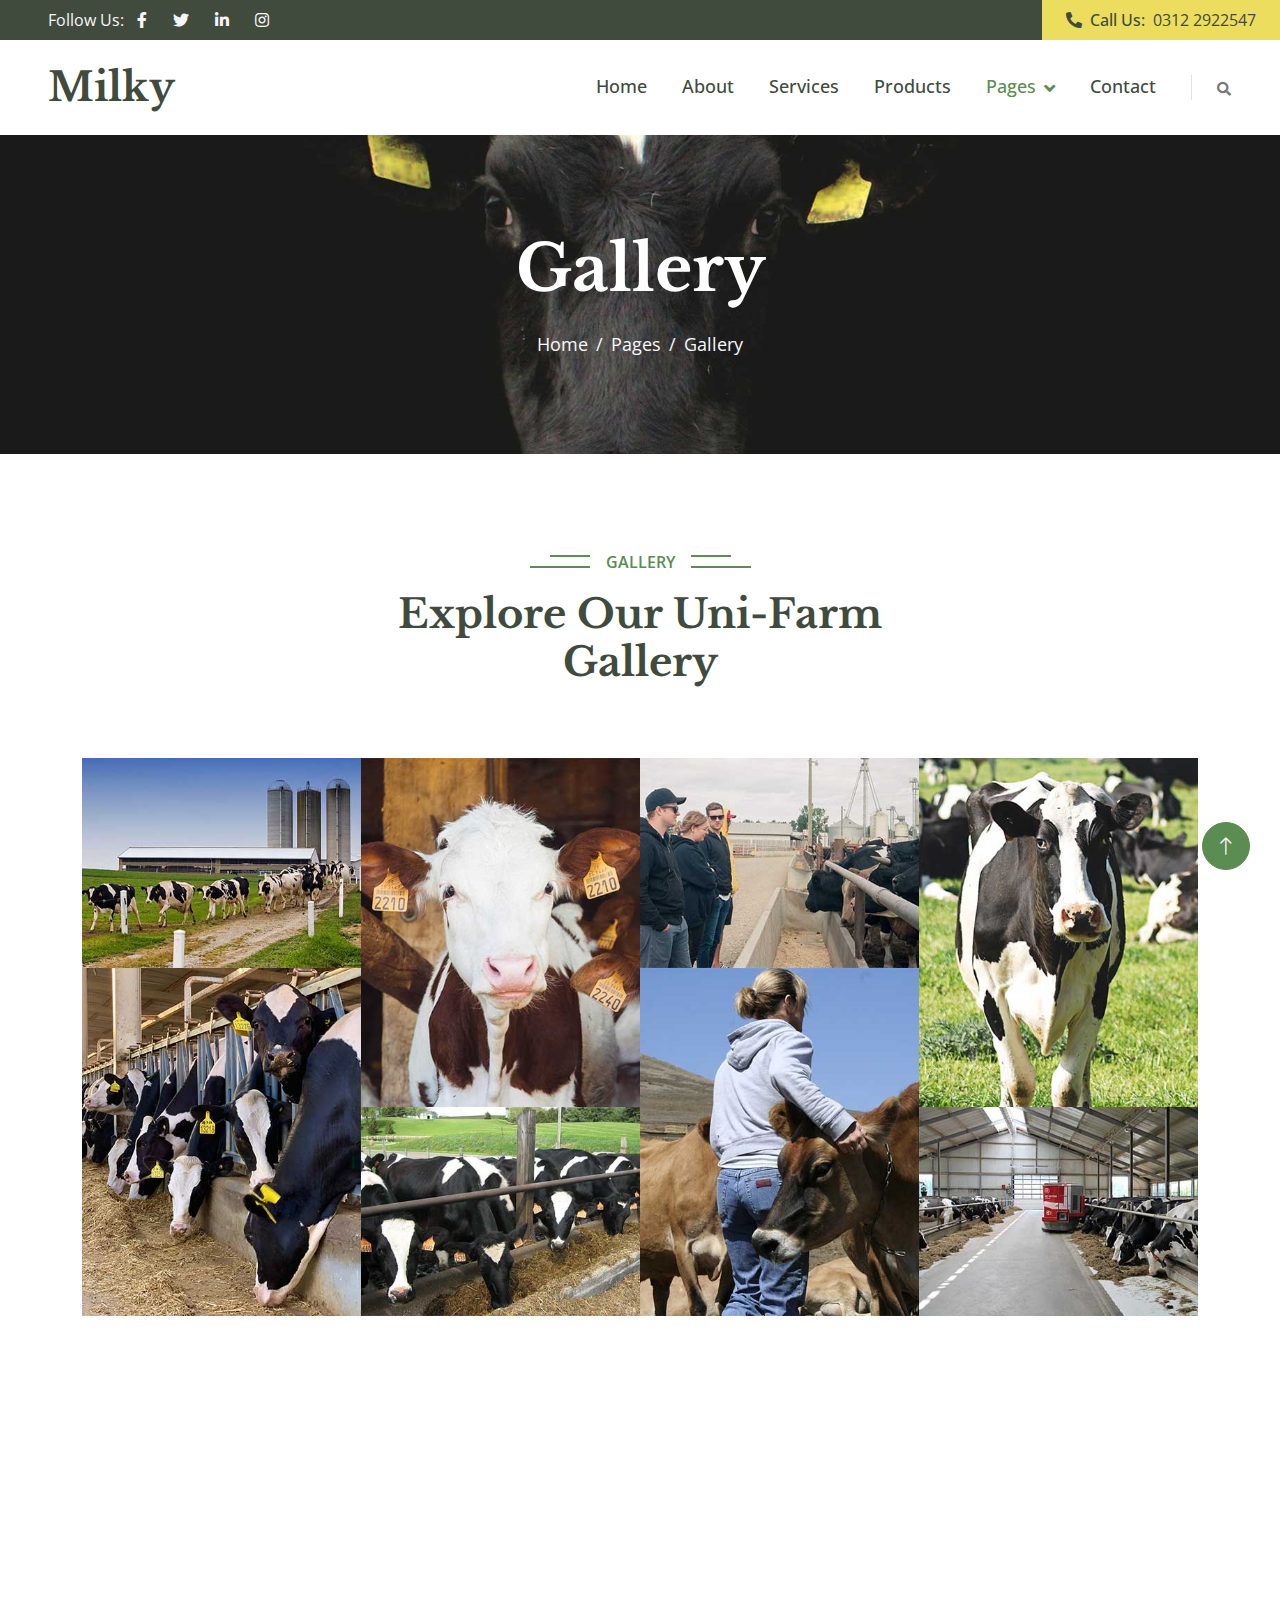
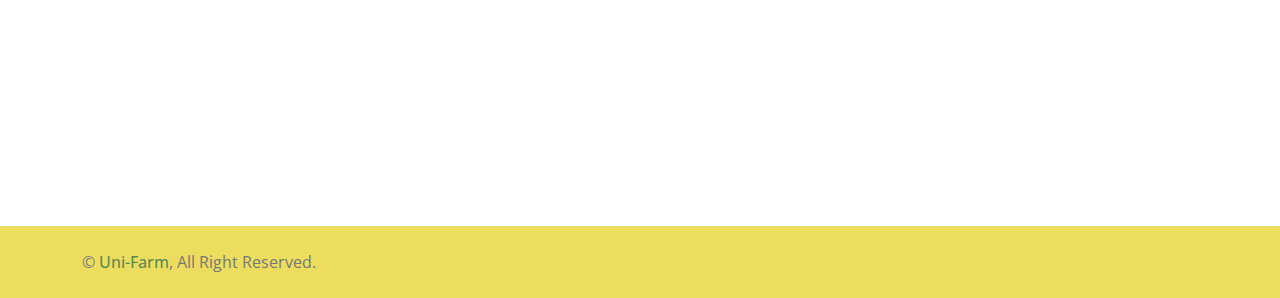
<file: Uni-Farm-20240820T053351Z-001/Uni-Farm/Uni-Farm/gallery.html>
<!DOCTYPE html>
<html lang="en">

<head>
    <meta charset="utf-8">
    <title>Uni-Farm</title>
    <meta content="width=device-width, initial-scale=1.0" name="viewport">
    <meta content="" name="keywords">
    <meta content="" name="description">

    <!-- Favicon -->
    <link href="img/favicon.ico" rel="icon">

    <!-- Google Web Fonts -->
    <link rel="preconnect" href="https://fonts.googleapis.com">
    <link rel="preconnect" href="https://fonts.gstatic.com" crossorigin>
    <link href="https://fonts.googleapis.com/css2?family=Libre+Baskerville:wght@700&family=Open+Sans:wght@400;500;600&display=swap" rel="stylesheet">   

    <!-- Icon Font Stylesheet -->
    <link href="https://cdnjs.cloudflare.com/ajax/libs/font-awesome/5.10.0/css/all.min.css" rel="stylesheet">
    <link href="https://cdn.jsdelivr.net/npm/bootstrap-icons@1.4.1/font/bootstrap-icons.css" rel="stylesheet">

    <!-- Libraries Stylesheet -->
    <link href="lib/animate/animate.min.css" rel="stylesheet">
    <link href="lib/owlcarousel/assets/owl.carousel.min.css" rel="stylesheet">
    <link href="lib/lightbox/css/lightbox.min.css" rel="stylesheet">

    <!-- Customized Bootstrap Stylesheet -->
    <link href="css/bootstrap.min.css" rel="stylesheet">

    <!-- Template Stylesheet -->
    <link href="css/style.css" rel="stylesheet">
</head>

<body>
    <!-- Spinner Start -->
    <div id="spinner" class="show bg-white position-fixed translate-middle w-100 vh-100 top-50 start-50 d-flex align-items-center justify-content-center">
        <div class="spinner-border text-primary" role="status" style="width: 3rem; height: 3rem;"></div>
    </div>
    <!-- Spinner End -->


    <!-- Topbar Start -->
    <div class="container-fluid bg-dark px-0">
        <div class="row g-0 d-none d-lg-flex">
            <div class="col-lg-6 ps-5 text-start">
                <div class="h-100 d-inline-flex align-items-center text-light">
                    <span>Follow Us:</span>
                    <a class="btn btn-link text-light" href=""><i class="fab fa-facebook-f"></i></a>
                    <a class="btn btn-link text-light" href=""><i class="fab fa-twitter"></i></a>
                    <a class="btn btn-link text-light" href=""><i class="fab fa-linkedin-in"></i></a>
                    <a class="btn btn-link text-light" href=""><i class="fab fa-instagram"></i></a>
                </div>
            </div>
            <div class="col-lg-6 text-end">
                <div class="h-100 bg-secondary d-inline-flex align-items-center text-dark py-2 px-4">
                    <span class="me-2 fw-semi-bold"><i class="fa fa-phone-alt me-2"></i>Call Us:</span>
                    <span>0312 2922547</span>
                </div>
            </div>
        </div>
    </div>
    <!-- Topbar End -->


    <!-- Navbar Start -->
    <nav class="navbar navbar-expand-lg bg-white navbar-light sticky-top px-4 px-lg-5">
        <a href="index.html" class="navbar-brand d-flex align-items-center">
            <h1 class="m-0">Milky</h1>
        </a>
        <button type="button" class="navbar-toggler me-0" data-bs-toggle="collapse" data-bs-target="#navbarCollapse">
            <span class="navbar-toggler-icon"></span>
        </button>
        <div class="collapse navbar-collapse" id="navbarCollapse">
            <div class="navbar-nav ms-auto p-4 p-lg-0">
                <a href="index.html" class="nav-item nav-link">Home</a>
                <a href="about.html" class="nav-item nav-link">About</a>
                <a href="service.html" class="nav-item nav-link">Services</a>
                <a href="product.html" class="nav-item nav-link">Products</a>
                <div class="nav-item dropdown">
                    <a href="#" class="nav-link dropdown-toggle active" data-bs-toggle="dropdown">Pages</a>
                    <div class="dropdown-menu bg-light m-0">
                        <a href="gallery.html" class="dropdown-item active">Gallery</a>
                        <a href="feature.html" class="dropdown-item">Features</a>
                        <a href="team.html" class="dropdown-item">Our Team</a>
                        <a href="testimonial.html" class="dropdown-item">Testimonial</a>
                        <!-- <a href="404.html" class="dropdown-item">404 Page</a> -->
                    </div>
                </div>
                <a href="contact.html" class="nav-item nav-link">Contact</a>
            </div>
            <div class="border-start ps-4 d-none d-lg-block">
                <button type="button" class="btn btn-sm p-0"><i class="fa fa-search"></i></button>
            </div>
        </div>
    </nav>
    <!-- Navbar End -->


    <!-- Page Header Start -->
    <div class="container-fluid page-header py-5 mb-5 wow fadeIn" data-wow-delay="0.1s">
        <div class="container text-center py-5">
            <h1 class="display-3 text-white mb-4 animated slideInDown">Gallery</h1>
            <nav aria-label="breadcrumb animated slideInDown">
                <ol class="breadcrumb justify-content-center mb-0">
                    <li class="breadcrumb-item"><a href="#">Home</a></li>
                    <li class="breadcrumb-item"><a href="#">Pages</a></li>
                    <li class="breadcrumb-item active" aria-current="page">Gallery</li>
                </ol>
            </nav>
        </div>
    </div>
    <!-- Page Header End -->


    <!-- Gallery Start -->
    <div class="container-xxl py-5">
        <div class="container">
            <div class="text-center mx-auto pb-4 wow fadeInUp" data-wow-delay="0.1s" style="max-width: 500px;">
                <p class="section-title bg-white text-center text-primary px-3">Gallery</p>
                <h1 class="mb-5">Explore Our Uni-Farm Gallery</h1>
            </div>
            <div class="row g-0">
                <div class="col-lg-3 col-md-6 wow fadeInUp" data-wow-delay="0.1s">
                    <div class="row g-0">
                        <div class="col-12">
                            <a class="d-block" href="img/gallery-5.jpg" data-lightbox="gallery">
                                <img class="img-fluid" src="img/gallery-5.jpg" alt="">
                            </a>
                        </div>
                        <div class="col-12">
                            <a class="d-block" href="img/gallery-1.jpg" data-lightbox="gallery">
                                <img class="img-fluid" src="img/gallery-1.jpg" alt="">
                            </a>
                        </div>
                    </div>
                </div>
                <div class="col-lg-3 col-md-6 wow fadeInUp" data-wow-delay="0.3s">
                    <div class="row g-0">
                        <div class="col-12">
                            <a class="d-block" href="img/gallery-2.jpg" data-lightbox="gallery">
                                <img class="img-fluid" src="img/gallery-2.jpg" alt="">
                            </a>
                        </div>
                        <div class="col-12">
                            <a class="d-block" href="img/gallery-6.jpg" data-lightbox="gallery">
                                <img class="img-fluid" src="img/gallery-6.jpg" alt="">
                            </a>
                        </div>
                    </div>
                </div>
                <div class="col-lg-3 col-md-6 wow fadeInUp" data-wow-delay="0.5s">
                    <div class="row g-0">
                        <div class="col-12">
                            <a class="d-block" href="img/gallery-7.jpg" data-lightbox="gallery">
                                <img class="img-fluid" src="img/gallery-7.jpg" alt="">
                            </a>
                        </div>
                        <div class="col-12">
                            <a class="d-block" href="img/gallery-3.jpg" data-lightbox="gallery">
                                <img class="img-fluid" src="img/gallery-3.jpg" alt="">
                            </a>
                        </div>
                    </div>
                </div>
                <div class="col-lg-3 col-md-6 wow fadeInUp" data-wow-delay="0.7s">
                    <div class="row g-0">
                        <div class="col-12">
                            <a class="d-block" href="img/gallery-4.jpg" data-lightbox="gallery">
                                <img class="img-fluid" src="img/gallery-4.jpg" alt="">
                            </a>
                        </div>
                        <div class="col-12">
                            <a class="d-block" href="img/gallery-8.jpg" data-lightbox="gallery">
                                <img class="img-fluid" src="img/gallery-8.jpg" alt="">
                            </a>
                        </div>
                    </div>
                </div>
            </div>
        </div>
    </div>
    <!-- Gallery End -->


    <!-- Footer Start -->
    <div class="container-fluid bg-dark footer mt-5 py-5 wow fadeIn" data-wow-delay="0.1s">
        <div class="container py-5">
            <div class="row g-5">
                <div class="col-lg-3 col-md-6">
                    <h5 class="text-white mb-4">Our Office</h5>
                    <p class="mb-2"><i class="fa fa-map-marker-alt me-3"></i>Shahrah-e-Faisal,Karachi,Pakistan.</p>
                    <p class="mb-2"><i class="fa fa-phone-alt me-3"></i>0312 2922547</p>
                    <p class="mb-2"><i class="fa fa-envelope me-3"></i>sh273720@gmail.com</p>
                    <div class="d-flex pt-3">
                        <a class="btn btn-square btn-secondary rounded-circle me-2" href=""><i class="fab fa-twitter"></i></a>
                        <a class="btn btn-square btn-secondary rounded-circle me-2" href=""><i class="fab fa-facebook-f"></i></a>
                        <a class="btn btn-square btn-secondary rounded-circle me-2" href=""><i class="fab fa-youtube"></i></a>
                        <a class="btn btn-square btn-secondary rounded-circle me-2" href=""><i class="fab fa-linkedin-in"></i></a>
                    </div>
                </div>
                <div class="col-lg-3 col-md-6">
                    <h5 class="text-white mb-4">Quick Links</h5>
                    <a class="btn btn-link" href="">About Us</a>
                    <a class="btn btn-link" href="">Contact Us</a>
                    <a class="btn btn-link" href="">Our Services</a>
                    <a class="btn btn-link" href="">Terms & Condition</a>
                    <a class="btn btn-link" href="">Support</a>
                </div>
                <div class="col-lg-3 col-md-6">
                    <h5 class="text-white mb-4">Business Hours</h5>
                    <p class="mb-1">Monday - Friday</p>
                    <h6 class="text-light">09:00 am - 07:00 pm</h6>
                    <p class="mb-1">Saturday</p>
                    <h6 class="text-light">09:00 am - 12:00 pm</h6>
                    <p class="mb-1">Sunday</p>
                    <h6 class="text-light">Closed</h6>
                </div>
                <div class="col-lg-3 col-md-6">
                    <h5 class="text-white mb-4">Newsletter</h5>
                    <p>Any Queries...???</p>
                    <div class="position-relative w-100">
                        <input class="form-control bg-transparent w-100 py-3 ps-4 pe-5" type="text" placeholder="Your email">
                        <button type="button" class="btn btn-secondary py-2 position-absolute top-0 end-0 mt-2 me-2">SignUp</button>
                    </div>
                </div>
            </div>
        </div>
    </div>
    <!-- Footer End -->


    <!-- Copyright Start -->
    <div class="container-fluid bg-secondary text-body copyright py-4">
        <div class="container">
            <div class="row">
                <div class="col-md-6 text-center text-md-start mb-3 mb-md-0">
                    &copy; <a class="fw-semi-bold" href="index.html">Uni-Farm</a>, All Right Reserved.
                </div>
            </div>
        </div>
    </div>
    <!-- Copyright End -->


    <!-- Back to Top -->
    <a href="gallery.html" class="btn btn-lg btn-primary btn-lg-square rounded-circle back-to-top"><i class="bi bi-arrow-up"></i></a>


    <!-- JavaScript Libraries -->
    <script src="https://code.jquery.com/jquery-3.4.1.min.js"></script>
    <script src="https://cdn.jsdelivr.net/npm/bootstrap@5.0.0/dist/js/bootstrap.bundle.min.js"></script>
    <script src="lib/wow/wow.min.js"></script>
    <script src="lib/easing/easing.min.js"></script>
    <script src="lib/waypoints/waypoints.min.js"></script>
    <script src="lib/owlcarousel/owl.carousel.min.js"></script>
    <script src="lib/counterup/counterup.min.js"></script>
    <script src="lib/parallax/parallax.min.js"></script>
    <script src="lib/lightbox/js/lightbox.min.js"></script>

    <!-- Template Javascript -->
    <script src="js/main.js"></script>
</body>

</html>
</file>
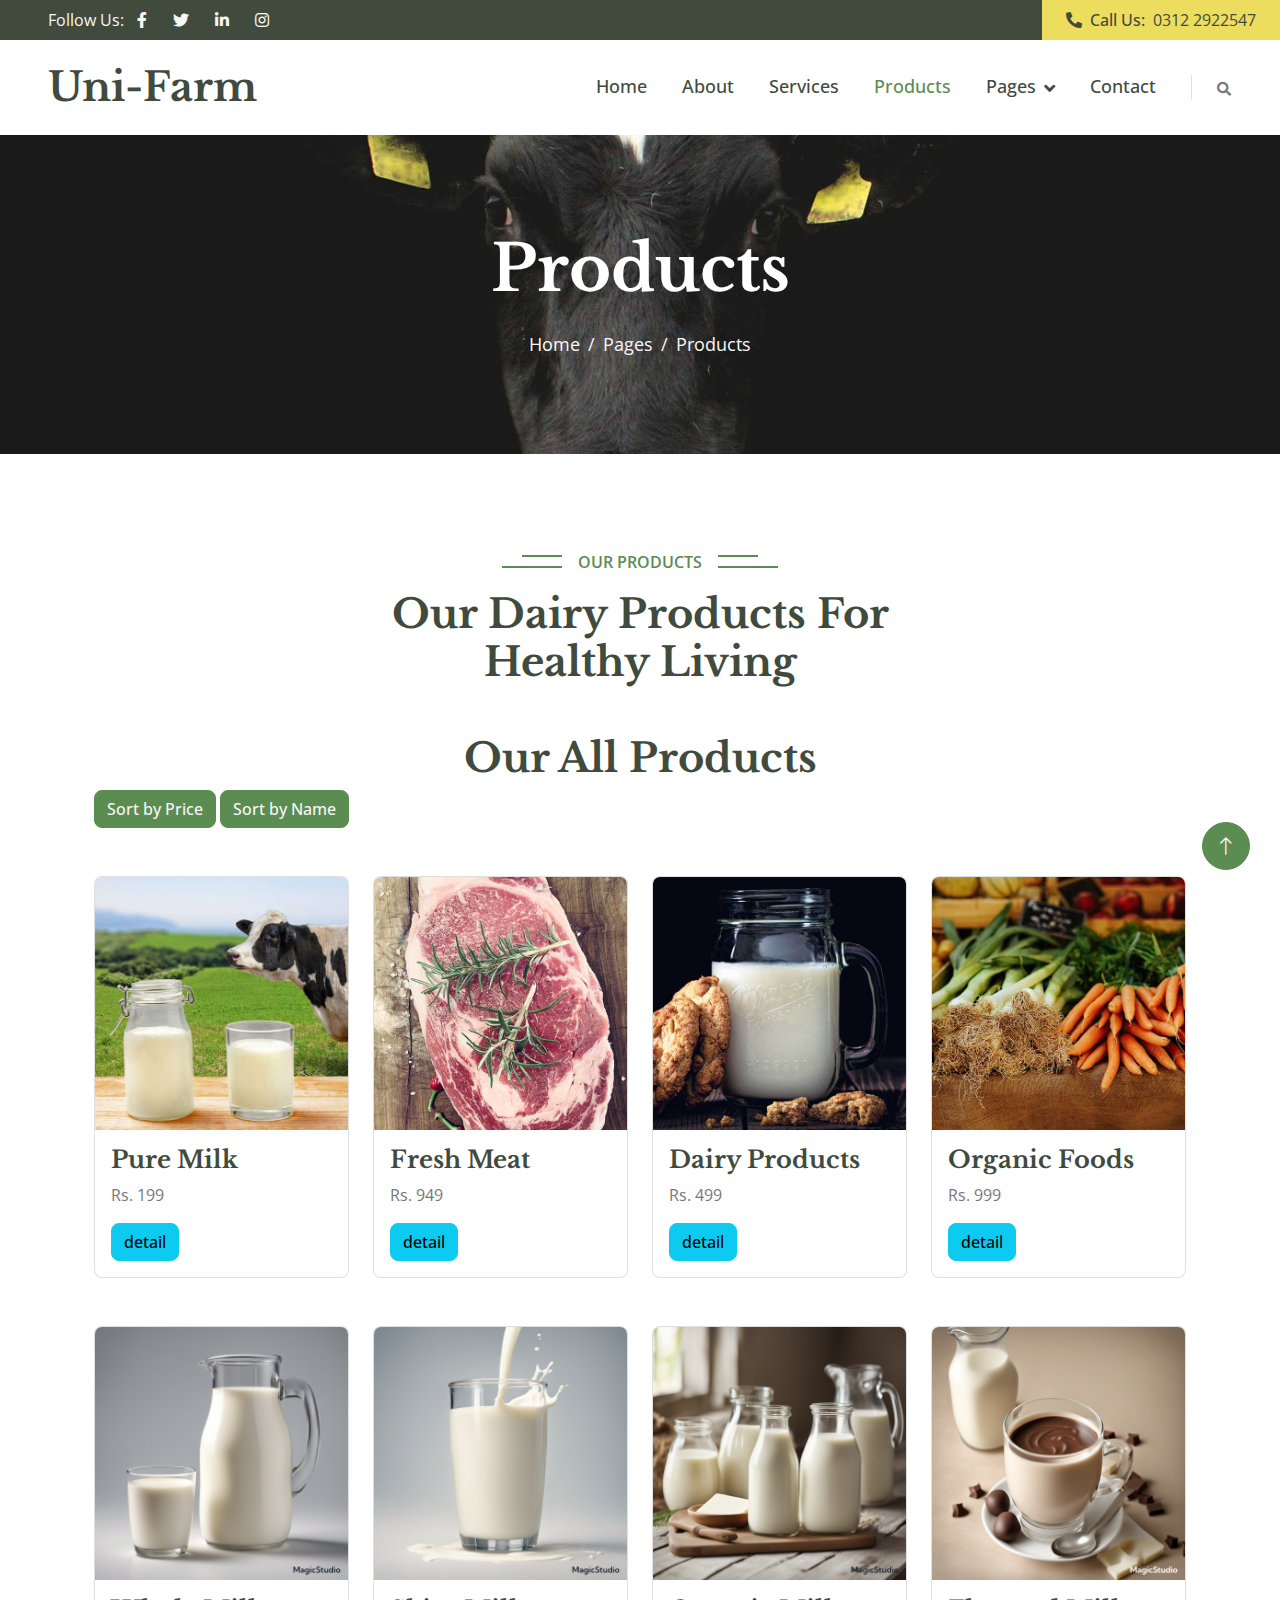
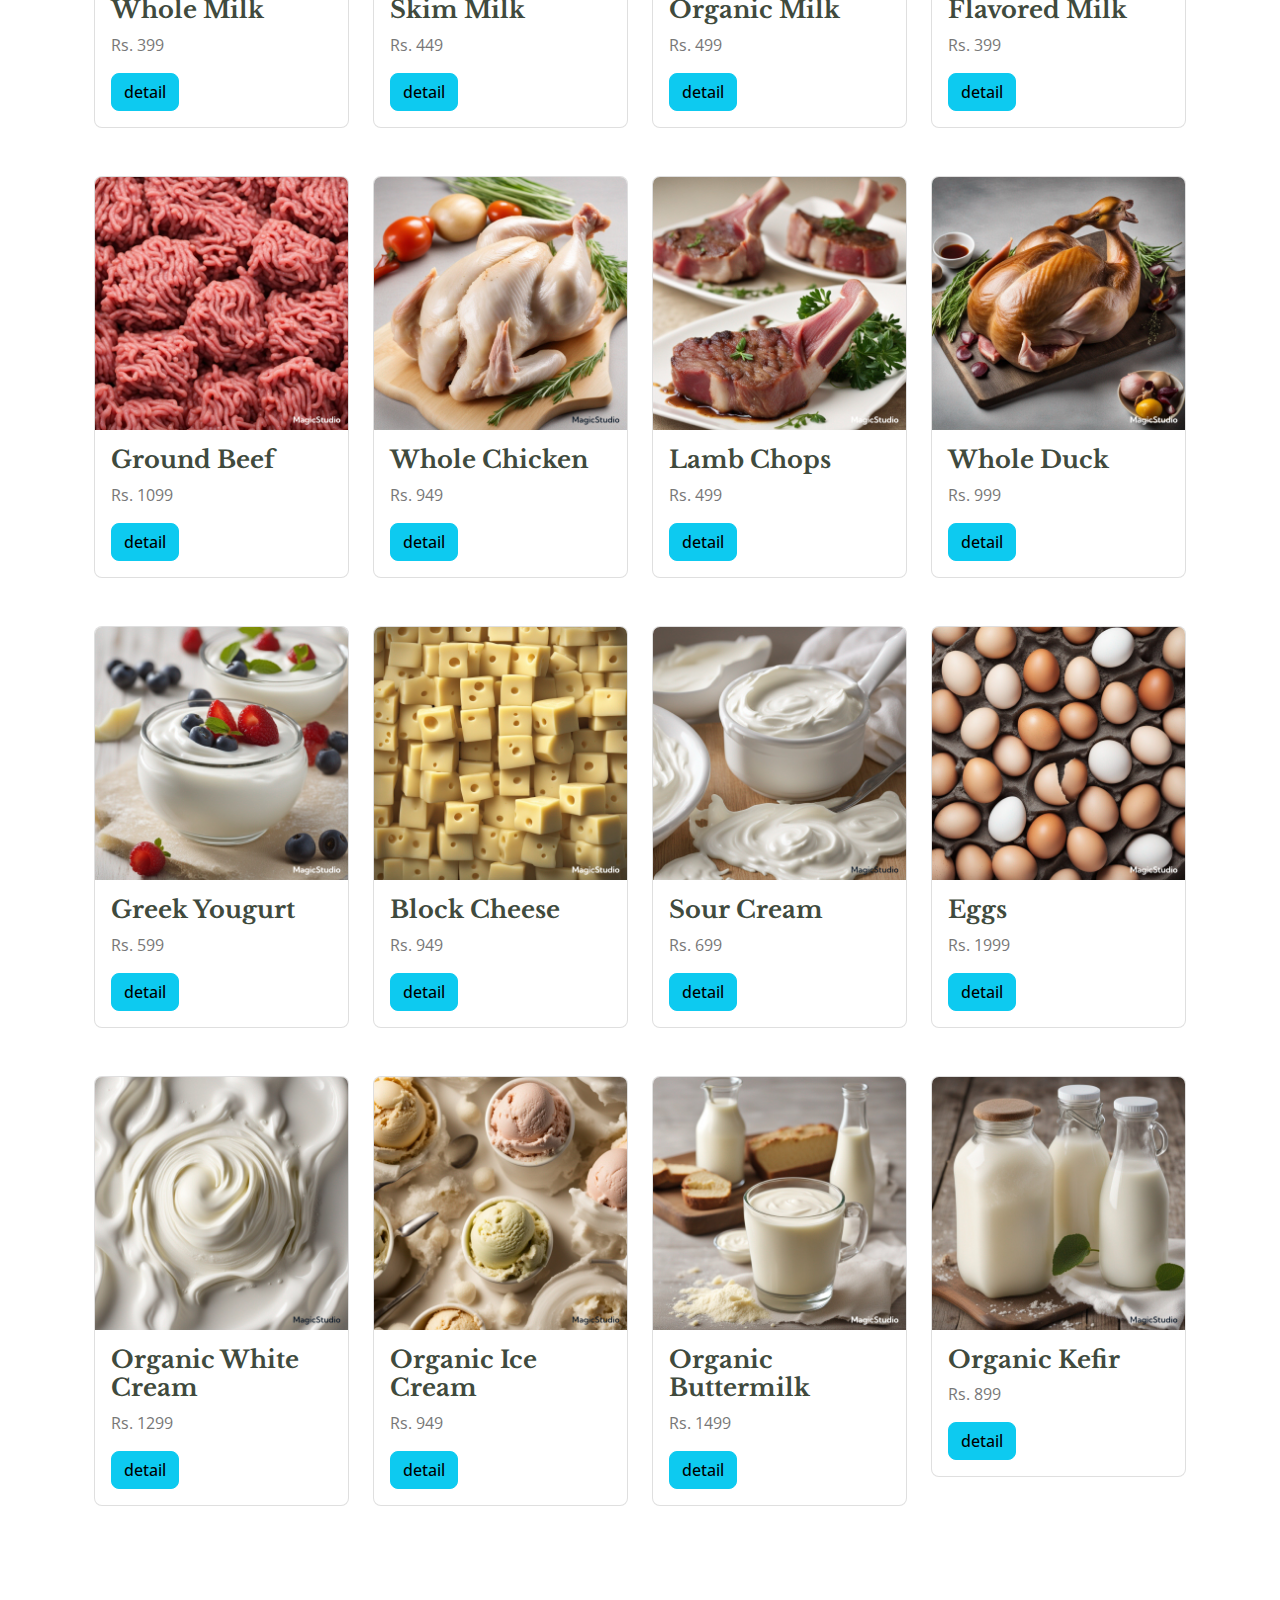
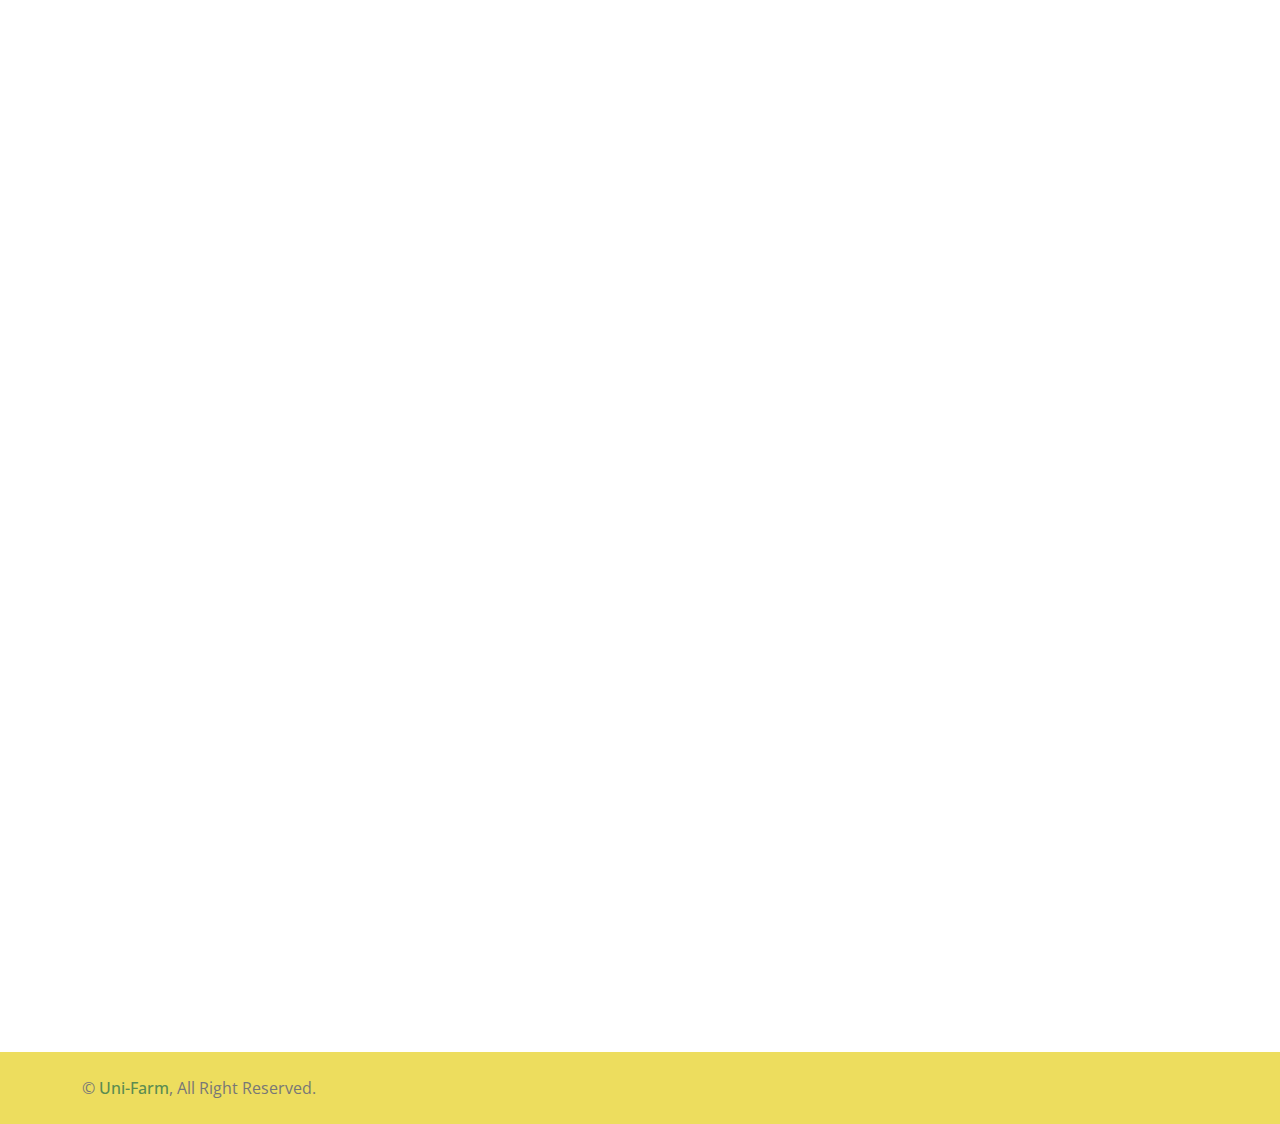
<file: Uni-Farm-20240820T053351Z-001/Uni-Farm/Uni-Farm/product.html>
<!DOCTYPE html>
<html lang="en">

<head>
    <meta charset="utf-8">
    <title>Uni-Farm</title>
    <meta content="width=device-width, initial-scale=1.0" name="viewport">
    <meta content="" name="keywords">
    <meta content="" name="description">

    <!-- Favicon -->
    <link href="img/favicon.ico" rel="icon">

    <!-- Google Web Fonts -->
    <link rel="preconnect" href="https://fonts.googleapis.com">
    <link rel="preconnect" href="https://fonts.gstatic.com" crossorigin>
    <link href="https://fonts.googleapis.com/css2?family=Libre+Baskerville:wght@700&family=Open+Sans:wght@400;500;600&display=swap" rel="stylesheet">   

    <!-- Icon Font Stylesheet -->
    <link href="https://cdnjs.cloudflare.com/ajax/libs/font-awesome/5.10.0/css/all.min.css" rel="stylesheet">
    <link href="https://cdn.jsdelivr.net/npm/bootstrap-icons@1.4.1/font/bootstrap-icons.css" rel="stylesheet">

    <!-- Libraries Stylesheet -->
    <link href="lib/animate/animate.min.css" rel="stylesheet">
    <link href="lib/owlcarousel/assets/owl.carousel.min.css" rel="stylesheet">
    <link href="lib/lightbox/css/lightbox.min.css" rel="stylesheet">

    <!-- Customized Bootstrap Stylesheet -->
    <link href="css/bootstrap.min.css" rel="stylesheet">

    <!-- Template Stylesheet -->
    <link href="css/style.css" rel="stylesheet">
</head>

<body>
    <!-- Spinner Start -->
    <div id="spinner" class="show bg-white position-fixed translate-middle w-100 vh-100 top-50 start-50 d-flex align-items-center justify-content-center">
        <div class="spinner-border text-primary" role="status" style="width: 3rem; height: 3rem;"></div>
    </div>
    <!-- Spinner End -->


    <!-- Topbar Start -->
    <div class="container-fluid bg-dark px-0">
        <div class="row g-0 d-none d-lg-flex">
            <div class="col-lg-6 ps-5 text-start">
                <div class="h-100 d-inline-flex align-items-center text-light">
                    <span>Follow Us:</span>
                    <a class="btn btn-link text-light" href=""><i class="fab fa-facebook-f"></i></a>
                    <a class="btn btn-link text-light" href=""><i class="fab fa-twitter"></i></a>
                    <a class="btn btn-link text-light" href=""><i class="fab fa-linkedin-in"></i></a>
                    <a class="btn btn-link text-light" href=""><i class="fab fa-instagram"></i></a>
                </div>
            </div>
            <div class="col-lg-6 text-end">
                <div class="h-100 bg-secondary d-inline-flex align-items-center text-dark py-2 px-4">
                    <span class="me-2 fw-semi-bold"><i class="fa fa-phone-alt me-2"></i>Call Us:</span>
                    <span>0312 2922547</span>
                </div>
            </div>
        </div>
    </div>
    <!-- Topbar End -->


    <!-- Navbar Start -->
    <nav class="navbar navbar-expand-lg bg-white navbar-light sticky-top px-4 px-lg-5">
        <a href="index.html" class="navbar-brand d-flex align-items-center">
            <h1 class="m-0">Uni-Farm</h1>
        </a>
        <button type="button" class="navbar-toggler me-0" data-bs-toggle="collapse" data-bs-target="#navbarCollapse">
            <span class="navbar-toggler-icon"></span>
        </button>
        <div class="collapse navbar-collapse" id="navbarCollapse">
            <div class="navbar-nav ms-auto p-4 p-lg-0">
                <a href="index.html" class="nav-item nav-link">Home</a>
                <a href="about.html" class="nav-item nav-link">About</a>
                <a href="service.html" class="nav-item nav-link">Services</a>
                <a href="product.html" class="nav-item nav-link active">Products</a>
                <div class="nav-item dropdown">
                    <a href="#" class="nav-link dropdown-toggle" data-bs-toggle="dropdown">Pages</a>
                    <div class="dropdown-menu bg-light m-0">
                        <a href="gallery.html" class="dropdown-item">Gallery</a>
                        <a href="feature.html" class="dropdown-item">Features</a>
                        <a href="team.html" class="dropdown-item">Our Team</a>
                        <a href="testimonial.html" class="dropdown-item">Testimonial</a>
                        <!-- <a href="404.html" class="dropdown-item">404 Page</a> -->
                    </div>
                </div>
                <a href="contact.html" class="nav-item nav-link">Contact</a>
            </div>
            <div class="border-start ps-4 d-none d-lg-block">
                <button type="button" class="btn btn-sm p-0"><i class="fa fa-search"></i></button>
            </div>
        </div>
    </nav>
    <!-- Navbar End -->


    <!-- Page Header Start -->
    <div class="container-fluid page-header py-5 mb-5 wow fadeIn" data-wow-delay="0.1s">
        <div class="container text-center py-5">
            <h1 class="display-3 text-white mb-4 animated slideInDown">Products</h1>
            <nav aria-label="breadcrumb animated slideInDown">
                <ol class="breadcrumb justify-content-center mb-0">
                    <li class="breadcrumb-item"><a href="#">Home</a></li>
                    <li class="breadcrumb-item"><a href="#">Pages</a></li>
                    <li class="breadcrumb-item active" aria-current="page">Products</li>
                </ol>
            </nav>
        </div>
    </div>
    <!-- Page Header End -->


    <!-- Product Start -->
    <div class="container-xxl py-5">
        <div class="container">
            <div class="text-center mx-auto wow fadeInUp" data-wow-delay="0.1s" style="max-width: 500px;">
                <p class="section-title bg-white text-center text-primary px-3">Our Products</p>
                <h1 class="mb-5">Our Dairy Products For Healthy Living</h1>
            </div>
            <!-- product section start -->
            <section id="ProductsSection">
                <div class="container mt-5">
                  <h1 class="text-center mt-3">Our All Products</h1>
                  <div class="form-group">
                  
                    <button id="sort-by-price-products" class="btn btn-primary">Sort by Price</button>
                    <button id="sort-by-name-products" class="btn btn-primary">Sort by Name</button>
            
                    </div>
                  <div class="row r2">
                  </div>
                  <div id="mod">
                    
                  </div>
                </div>
              </section>
            
             <!-- product secion ends -->
            <!-- <div class="row gx-4">
                <div class="col-md-6 col-lg-4 col-xl-3 wow fadeInUp" data-wow-delay="0.1s">
                    <div class="product-item">
                        <div class="position-relative">
                            <img class="img-fluid" src="img/product-1.jpg" alt="">
                            <div class="product-overlay">
                                <a class="btn btn-square btn-secondary rounded-circle m-1" href=""><i class="bi bi-link"></i></a>
                                <a class="btn btn-square btn-secondary rounded-circle m-1" href=""><i class="bi bi-cart"></i></a>
                            </div>
                        </div>
                        <div class="text-center p-4">
                            <a class="d-block h5" href="">Pure Milk</a>
                            <span class="text-primary me-1">Rs-199/Per liter</span>
                            <span class="text-decoration-line-through">Rs-249</span>
                        </div>
                    </div>
                </div>
                <div class="col-md-6 col-lg-4 col-xl-3 wow fadeInUp" data-wow-delay="0.3s">
                    <div class="product-item">
                        <div class="position-relative">
                            <img class="img-fluid" src="img/product-2.jpg" alt="">
                            <div class="product-overlay">
                                <a class="btn btn-square btn-secondary rounded-circle m-1" href=""><i class="bi bi-link"></i></a>
                                <a class="btn btn-square btn-secondary rounded-circle m-1" href=""><i class="bi bi-cart"></i></a>
                            </div>
                        </div>
                        <div class="text-center p-4">
                            <a class="d-block h5" href="">Fresh Meat</a>
                            <span class="text-primary me-1">Rs-949/Per Kg</span>
                            <span class="text-decoration-line-through">Rs-1299</span>
                        </div>
                    </div>
                </div>
                <div class="col-md-6 col-lg-4 col-xl-3 wow fadeInUp" data-wow-delay="0.5s">
                    <div class="product-item">
                        <div class="position-relative">
                            <img class="img-fluid" src="img/product-3.jpg" alt="">
                            <div class="product-overlay">
                                <a class="btn btn-square btn-secondary rounded-circle m-1" href=""><i class="bi bi-link"></i></a>
                                <a class="btn btn-square btn-secondary rounded-circle m-1" href=""><i class="bi bi-cart"></i></a>
                            </div>
                        </div>
                        <div class="text-center p-4">
                            <a class="d-block h5" href="">Dairy Products</a>
                            <span class="text-primary me-1">Rs-499</span>
                            <span class="text-decoration-line-through">Rs-799</span>
                        </div>
                    </div>
                </div>
                <div class="col-md-6 col-lg-4 col-xl-3 wow fadeInUp" data-wow-delay="0.7s">
                    <div class="product-item">
                        <div class="position-relative">
                            <img class="img-fluid" src="img/product-4.jpg" alt="">
                            <div class="product-overlay">
                                <a class="btn btn-square btn-secondary rounded-circle m-1" href=""><i class="bi bi-link"></i></a>
                                <a class="btn btn-square btn-secondary rounded-circle m-1" href=""><i class="bi bi-cart"></i></a>
                            </div>
                        </div>
                        <div class="text-center p-4">
                            <a class="d-block h5" href="">Organic Food</a>
                            <span class="text-primary me-1">Rs-999</span>
                            <span class="text-decoration-line-through">Rs-1999</span>
                        </div>
                    </div>
                </div>
            </div> -->
        </div>
    </div>
    <!-- Product End -->


    <!-- Features Start -->
    <div class="container-xxl py-5">
        <div class="container">
            <div class="row g-5 align-items-center">
                <div class="col-lg-6 wow fadeInUp" data-wow-delay="0.1s">
                    <p class="section-title bg-white text-start text-primary pe-3">Why Us!</p>
                    <h1 class="mb-4">Few Reasons Why People Choosing Us!</h1>
                    <p class="mb-4">People choose our online dairy farm for fresh, organic products, convenient delivery, sustainable practices, exceptional quality, and the assurance of family-run care and dedication.</p>
                    <p><i class="fa fa-check text-primary me-3"></i>Hygenic Products</p>
                    <p><i class="fa fa-check text-primary me-3"></i>At Your Doorstep</p>
                    <p><i class="fa fa-check text-primary me-3"></i>Proper Nutritionist Guide</p>
                    <a class="btn btn-secondary rounded-pill py-3 px-5 mt-3" href="">Explore More</a>
                </div>
                <div class="col-lg-6">
                    <div class="rounded overflow-hidden">
                        <div class="row g-0">
                            <div class="col-sm-6 wow fadeIn" data-wow-delay="0.1s">
                                <div class="text-center bg-primary py-5 px-4">
                                    <img class="img-fluid mb-4" src="img/experience.png" alt="">
                                    <h1 class="display-6 text-white" data-toggle="counter-up">5</h1>
                                    <span class="fs-5 fw-semi-bold text-secondary">Years Experience</span>
                                </div>
                            </div>
                            <div class="col-sm-6 wow fadeIn" data-wow-delay="0.3s">
                                <div class="text-center bg-secondary py-5 px-4">
                                    <img class="img-fluid mb-4" src="img/award.png" alt="">
                                    <h1 class="display-6" data-toggle="counter-up">21</h1>
                                    <span class="fs-5 fw-semi-bold text-primary">Award Winning</span>
                                </div>
                            </div>
                            <div class="col-sm-6 wow fadeIn" data-wow-delay="0.5s">
                                <div class="text-center bg-secondary py-5 px-4">
                                    <img class="img-fluid mb-4" src="img/animal.png" alt="">
                                    <h1 class="display-6" data-toggle="counter-up">696</h1>
                                    <span class="fs-5 fw-semi-bold text-primary">Total Animals</span>
                                </div>
                            </div>
                            <div class="col-sm-6 wow fadeIn" data-wow-delay="0.7s">
                                <div class="text-center bg-primary py-5 px-4">
                                    <img class="img-fluid mb-4" src="img/client.png" alt="">
                                    <h1 class="display-6 text-white" data-toggle="counter-up">5194</h1>
                                    <span class="fs-5 fw-semi-bold text-secondary">Happy Clients</span>
                                </div>
                            </div>
                        </div>
                    </div>
                </div>
            </div>
        </div>
    </div>
    <!-- Features End -->


    <!-- Footer Start -->
    <div class="container-fluid bg-dark footer mt-5 py-5 wow fadeIn" data-wow-delay="0.1s">
        <div class="container py-5">
            <div class="row g-5">
                <div class="col-lg-3 col-md-6">
                    <h5 class="text-white mb-4">Our Office</h5>
                    <p class="mb-2"><i class="fa fa-map-marker-alt me-3"></i>Shahrah-e-Faisal,Karachi,Pakistan.</p>
                    <p class="mb-2"><i class="fa fa-phone-alt me-3"></i>0312 2922547</p>
                    <p class="mb-2"><i class="fa fa-envelope me-3"></i>sh273720@gmail.com</p>
                    <div class="d-flex pt-3">
                        <a class="btn btn-square btn-secondary rounded-circle me-2" href=""><i class="fab fa-twitter"></i></a>
                        <a class="btn btn-square btn-secondary rounded-circle me-2" href=""><i class="fab fa-facebook-f"></i></a>
                        <a class="btn btn-square btn-secondary rounded-circle me-2" href=""><i class="fab fa-youtube"></i></a>
                        <a class="btn btn-square btn-secondary rounded-circle me-2" href=""><i class="fab fa-linkedin-in"></i></a>
                    </div>
                </div>
                <div class="col-lg-3 col-md-6">
                    <h5 class="text-white mb-4">Quick Links</h5>
                    <a class="btn btn-link" href="">About Us</a>
                    <a class="btn btn-link" href="">Contact Us</a>
                    <a class="btn btn-link" href="">Our Services</a>
                    <a class="btn btn-link" href="">Terms & Condition</a>
                    <a class="btn btn-link" href="">Support</a>
                </div>
                <div class="col-lg-3 col-md-6">
                    <h5 class="text-white mb-4">Business Hours</h5>
                    <p class="mb-1">Monday - Friday</p>
                    <h6 class="text-light">09:00 am - 07:00 pm</h6>
                    <p class="mb-1">Saturday</p>
                    <h6 class="text-light">09:00 am - 12:00 pm</h6>
                    <p class="mb-1">Sunday</p>
                    <h6 class="text-light">Closed</h6>
                </div>
                <div class="col-lg-3 col-md-6">
                    <h5 class="text-white mb-4">Newsletter</h5>
                    <p>Any Queries...???</p>
                    <div class="position-relative w-100">
                        <input class="form-control bg-transparent w-100 py-3 ps-4 pe-5" type="text" placeholder="Your email">
                        <button type="button" class="btn btn-secondary py-2 position-absolute top-0 end-0 mt-2 me-2">SignUp</button>
                    </div>
                </div>
            </div>
        </div>
    </div>
    <!-- Footer End -->


    <!-- Copyright Start -->
    <div class="container-fluid bg-secondary text-body copyright py-4">
        <div class="container">
            <div class="row">
                <div class="col-md-6 text-center text-md-start mb-3 mb-md-0">
                    &copy; <a class="fw-semi-bold" href="index.html">Uni-Farm</a>, All Right Reserved.
                </div>
            </div>
        </div>
    </div>
    <!-- Copyright End -->


    <!-- Back to Top -->
    <a href="product.html" class="btn btn-lg btn-primary btn-lg-square rounded-circle back-to-top"><i class="bi bi-arrow-up"></i></a>


    <!-- JavaScript Libraries -->
    <script src="https://code.jquery.com/jquery-3.4.1.min.js"></script>
    <script src="https://cdn.jsdelivr.net/npm/bootstrap@5.0.0/dist/js/bootstrap.bundle.min.js"></script>
    <script src="lib/wow/wow.min.js"></script>
    <script src="lib/easing/easing.min.js"></script>
    <script src="lib/waypoints/waypoints.min.js"></script>
    <script src="lib/owlcarousel/owl.carousel.min.js"></script>
    <script src="lib/counterup/counterup.min.js"></script>
    <script src="lib/parallax/parallax.min.js"></script>
    <script src="lib/lightbox/js/lightbox.min.js"></script>

    <!-- Template Javascript -->
     <script src="js/p.js" ></script>
    <script src="js/main.js"></script>
</body>

</html>
</file>
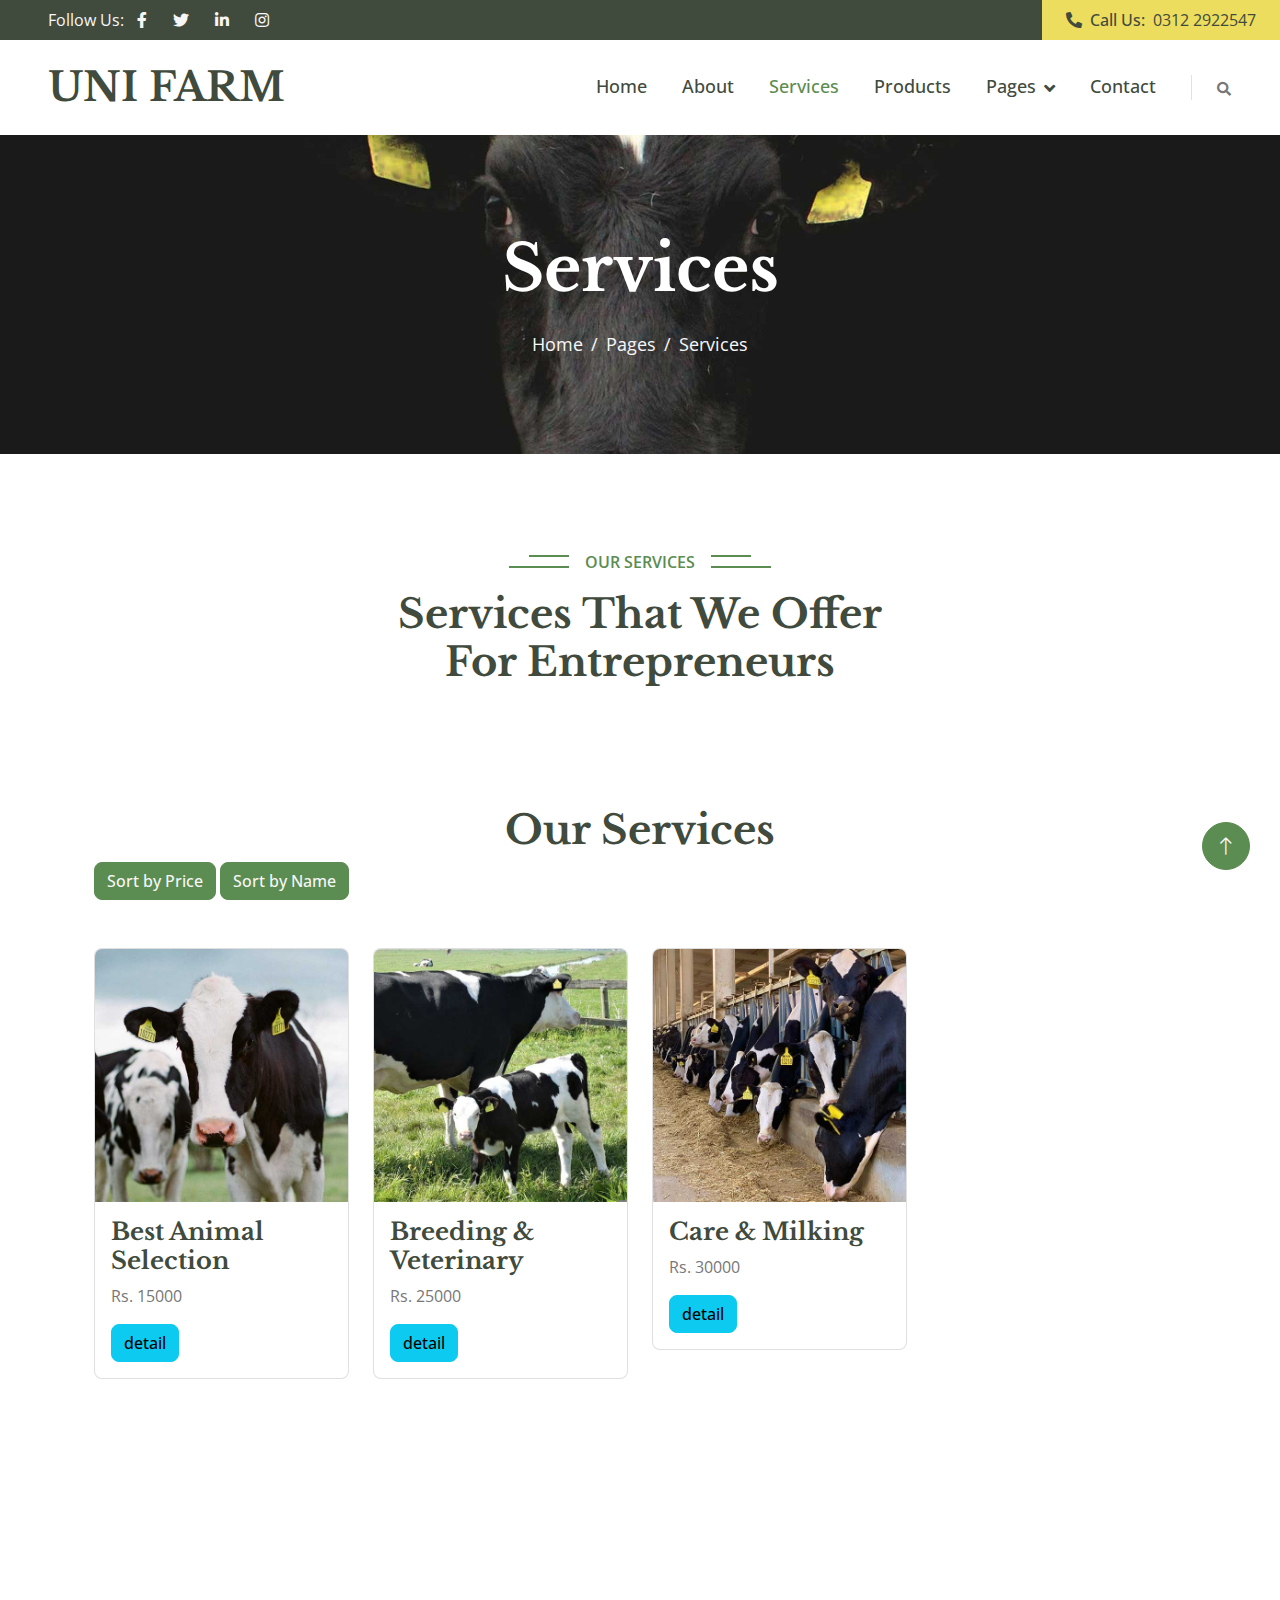
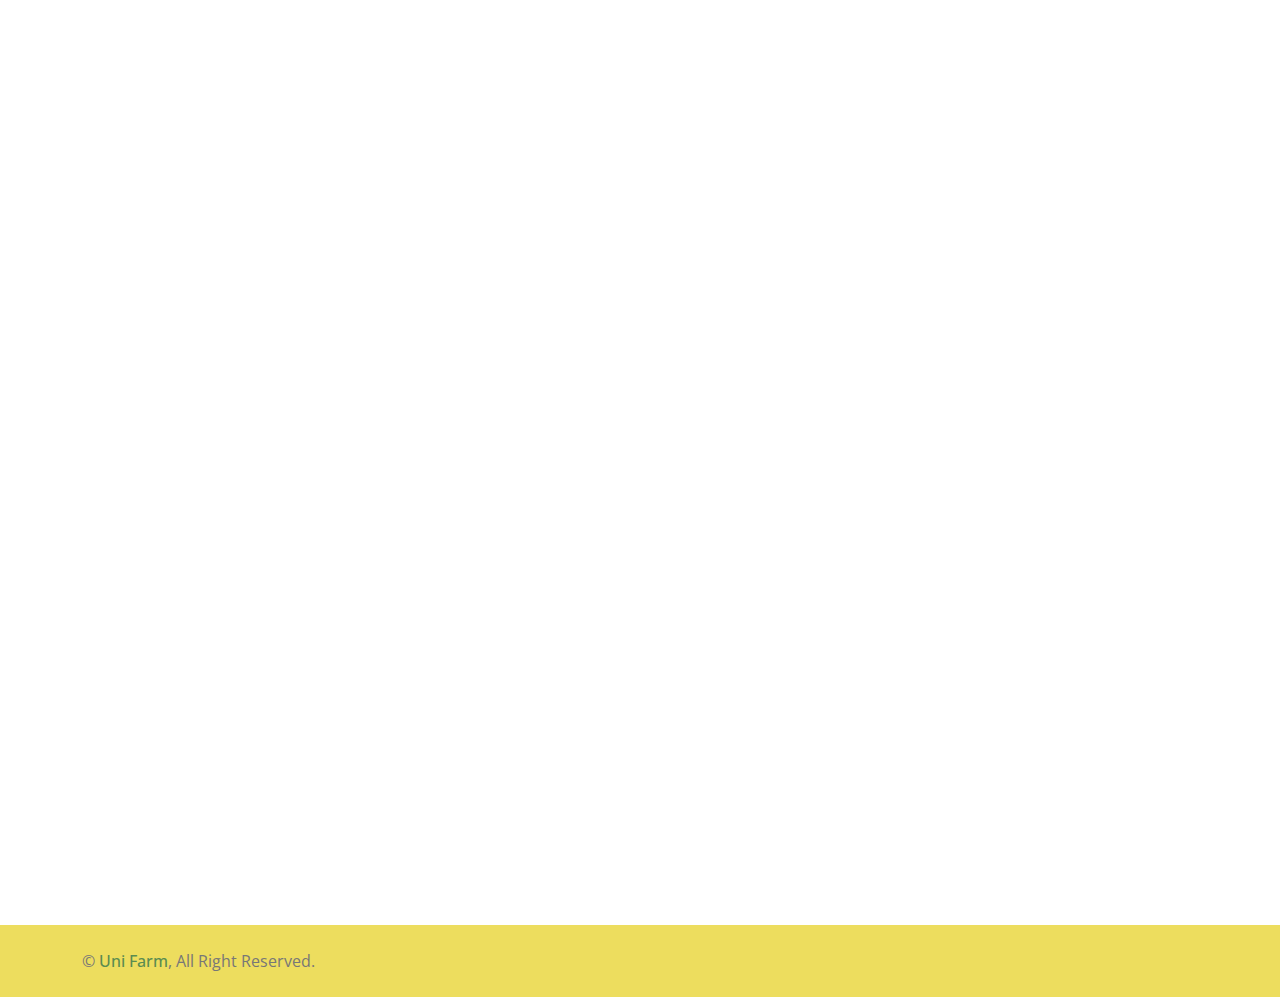
<file: Uni-Farm-20240820T053351Z-001/Uni-Farm/Uni-Farm/service.html>
<!DOCTYPE html>
<html lang="en">

<head>
    <meta charset="utf-8">
    <title>Uni-Farm</title>
    <meta content="width=device-width, initial-scale=1.0" name="viewport">
    <meta content="" name="keywords">
    <meta content="" name="description">

    <!-- Favicon -->
    <link href="img/favicon.ico" rel="icon">

    <!-- Google Web Fonts -->
    <link rel="preconnect" href="https://fonts.googleapis.com">
    <link rel="preconnect" href="https://fonts.gstatic.com" crossorigin>
    <link href="https://fonts.googleapis.com/css2?family=Libre+Baskerville:wght@700&family=Open+Sans:wght@400;500;600&display=swap" rel="stylesheet">   

    <!-- Icon Font Stylesheet -->
    <link href="https://cdnjs.cloudflare.com/ajax/libs/font-awesome/5.10.0/css/all.min.css" rel="stylesheet">
    <link href="https://cdn.jsdelivr.net/npm/bootstrap-icons@1.4.1/font/bootstrap-icons.css" rel="stylesheet">

    <!-- Libraries Stylesheet -->
    <link href="lib/animate/animate.min.css" rel="stylesheet">
    <link href="lib/owlcarousel/assets/owl.carousel.min.css" rel="stylesheet">
    <link href="lib/lightbox/css/lightbox.min.css" rel="stylesheet">

    <!-- Customized Bootstrap Stylesheet -->
    <link href="css/bootstrap.min.css" rel="stylesheet">

    <!-- Template Stylesheet -->
    <link href="css/style.css" rel="stylesheet">
</head>

<body>
    <!-- Spinner Start -->
    <div id="spinner" class="show bg-white position-fixed translate-middle w-100 vh-100 top-50 start-50 d-flex align-items-center justify-content-center">
        <div class="spinner-border text-primary" role="status" style="width: 3rem; height: 3rem;"></div>
    </div>
    <!-- Spinner End -->


    <!-- Topbar Start -->
    <div class="container-fluid bg-dark px-0">
        <div class="row g-0 d-none d-lg-flex">
            <div class="col-lg-6 ps-5 text-start">
                <div class="h-100 d-inline-flex align-items-center text-light">
                    <span>Follow Us:</span>
                    <a class="btn btn-link text-light" href=""><i class="fab fa-facebook-f"></i></a>
                    <a class="btn btn-link text-light" href=""><i class="fab fa-twitter"></i></a>
                    <a class="btn btn-link text-light" href=""><i class="fab fa-linkedin-in"></i></a>
                    <a class="btn btn-link text-light" href=""><i class="fab fa-instagram"></i></a>
                </div>
            </div>
            <div class="col-lg-6 text-end">
                <div class="h-100 bg-secondary d-inline-flex align-items-center text-dark py-2 px-4">
                    <span class="me-2 fw-semi-bold"><i class="fa fa-phone-alt me-2"></i>Call Us:</span>
                    <span>0312 2922547</span>
                </div>
            </div>
        </div>
    </div>
    <!-- Topbar End -->


    <!-- Navbar Start -->
    <nav class="navbar navbar-expand-lg bg-white navbar-light sticky-top px-4 px-lg-5">
        <a href="index.html" class="navbar-brand d-flex align-items-center">
            <h1 class="m-0">UNI FARM</h1>
        </a>
        <button type="button" class="navbar-toggler me-0" data-bs-toggle="collapse" data-bs-target="#navbarCollapse">
            <span class="navbar-toggler-icon"></span>
        </button>
        <div class="collapse navbar-collapse" id="navbarCollapse">
            <div class="navbar-nav ms-auto p-4 p-lg-0">
                <a href="index.html" class="nav-item nav-link">Home</a>
                <a href="about.html" class="nav-item nav-link">About</a>
                <a href="service.html" class="nav-item nav-link active">Services</a>
                <a href="product.html" class="nav-item nav-link">Products</a>
                <div class="nav-item dropdown">
                    <a href="#" class="nav-link dropdown-toggle" data-bs-toggle="dropdown">Pages</a>
                    <div class="dropdown-menu bg-light m-0">
                        <a href="gallery.html" class="dropdown-item">Gallery</a>
                        <a href="feature.html" class="dropdown-item">Features</a>
                        <a href="team.html" class="dropdown-item">Our Team</a>
                        <a href="testimonial.html" class="dropdown-item">Testimonial</a>
                        <a href="404.html" class="dropdown-item">404 Page</a>
                    </div>
                </div>
                <a href="contact.html" class="nav-item nav-link">Contact</a>
            </div>
            <div class="border-start ps-4 d-none d-lg-block">
                <button type="button" class="btn btn-sm p-0"><i class="fa fa-search"></i></button>
            </div>
        </div>
    </nav>
    <!-- Navbar End -->


    <!-- Page Header Start -->
    <div class="container-fluid page-header py-5 mb-5 wow fadeIn" data-wow-delay="0.1s">
        <div class="container text-center py-5">
            <h1 class="display-3 text-white mb-4 animated slideInDown">Services</h1>
            <nav aria-label="breadcrumb animated slideInDown">
                <ol class="breadcrumb justify-content-center mb-0">
                    <li class="breadcrumb-item"><a href="#">Home</a></li>
                    <li class="breadcrumb-item"><a href="#">Pages</a></li>
                    <li class="breadcrumb-item active" aria-current="page">Services</li>
                </ol>
            </nav>
        </div>
    </div>
    <!-- Page Header End -->


    <!-- Service Start -->
    <div class="container-xxl py-5">
        <div class="container">
            <div class="text-center mx-auto pb-4 wow fadeInUp" data-wow-delay="0.1s" style="max-width: 500px;">
                <p class="section-title bg-white text-center text-primary px-3">Our Services</p>
                <h1 class="mb-5">Services That We Offer For Entrepreneurs</h1>
            </div>
            <section id="oursersection">
                <div class="container mt-5">
                  <h1 class="text-center mt-4">Our Services</h1>
                  <div class="col-md-6">
                    <div class="form-group">
                  
                    <button id="sort-by-price-oservice" class="btn btn-primary">Sort by Price</button>
                    <button id="sort-by-name-oservice" class="btn btn-primary">Sort by Name</button>
            
                    </div>
                </div>
                  <div class="row rser1">
            
                  </div>
                  <div id="mod">

                  </div>
                </div>
              </section>
              </div>
              </div>
    <!-- Service End -->


    <!-- Features Start -->
    <div class="container-xxl py-5">
        <div class="container">
            <div class="row g-5 align-items-center">
                <div class="col-lg-6 wow fadeInUp" data-wow-delay="0.1s">
                    <p class="section-title bg-white text-start text-primary pe-3">Why Us!</p>
                    <h1 class="mb-4">Few Reasons Why People Choosing Us!</h1>
                    <p class="mb-4">People choose our online dairy farm for fresh, organic products, convenient delivery, sustainable practices, exceptional quality, and the assurance of family-run care and dedication.</p>
                    <p><i class="fa fa-check text-primary me-3"></i>Hygenic Products</p>
                    <p><i class="fa fa-check text-primary me-3"></i>At Your Doorstep</p>
                    <p><i class="fa fa-check text-primary me-3"></i>Proper Nutritionist Guide</p>
                    <!-- <a class="btn btn-secondary rounded-pill py-3 px-5 mt-3" href="">Explore More</a> -->
                </div>
                <div class="col-lg-6">
                    <div class="rounded overflow-hidden">
                        <div class="row g-0">
                            <div class="col-sm-6 wow fadeIn" data-wow-delay="0.1s">
                                <div class="text-center bg-primary py-5 px-4">
                                    <img class="img-fluid mb-4" src="img/experience.png" alt="">
                                    <h1 class="display-6 text-white" data-toggle="counter-up">25</h1>
                                    <span class="fs-5 fw-semi-bold text-secondary">Years Experience</span>
                                </div>
                            </div>
                            <div class="col-sm-6 wow fadeIn" data-wow-delay="0.3s">
                                <div class="text-center bg-secondary py-5 px-4">
                                    <img class="img-fluid mb-4" src="img/award.png" alt="">
                                    <h1 class="display-6" data-toggle="counter-up">183</h1>
                                    <span class="fs-5 fw-semi-bold text-primary">Award Winning</span>
                                </div>
                            </div>
                            <div class="col-sm-6 wow fadeIn" data-wow-delay="0.5s">
                                <div class="text-center bg-secondary py-5 px-4">
                                    <img class="img-fluid mb-4" src="img/animal.png" alt="">
                                    <h1 class="display-6" data-toggle="counter-up">2619</h1>
                                    <span class="fs-5 fw-semi-bold text-primary">Total Animals</span>
                                </div>
                            </div>
                            <div class="col-sm-6 wow fadeIn" data-wow-delay="0.7s">
                                <div class="text-center bg-primary py-5 px-4">
                                    <img class="img-fluid mb-4" src="img/client.png" alt="">
                                    <h1 class="display-6 text-white" data-toggle="counter-up">51940</h1>
                                    <span class="fs-5 fw-semi-bold text-secondary">Happy Clients</span>
                                </div>
                            </div>
                        </div>
                    </div>
                </div>
            </div>
        </div>
    </div>
    <!-- Features End -->


    <!-- Footer Start -->
    <div class="container-fluid bg-dark footer mt-5 py-5 wow fadeIn" data-wow-delay="0.1s">
        <div class="container py-5">
            <div class="row g-5">
                <div class="col-lg-3 col-md-6">
                    <h5 class="text-white mb-4">Our Office</h5>
                    <p class="mb-2"><i class="fa fa-map-marker-alt me-3"></i>Shahrah-e-Faisal,Karachi,Pakistan.</p>
                    <p class="mb-2"><i class="fa fa-phone-alt me-3"></i>0312 2922547</p>
                    <p class="mb-2"><i class="fa fa-envelope me-3"></i>sh273720@gmail.com</p>
                    <div class="d-flex pt-3">
                        <a class="btn btn-square btn-secondary rounded-circle me-2" href=""><i class="fab fa-twitter"></i></a>
                        <a class="btn btn-square btn-secondary rounded-circle me-2" href=""><i class="fab fa-facebook-f"></i></a>
                        <a class="btn btn-square btn-secondary rounded-circle me-2" href=""><i class="fab fa-youtube"></i></a>
                        <a class="btn btn-square btn-secondary rounded-circle me-2" href=""><i class="fab fa-linkedin-in"></i></a>
                    </div>
                </div>
                <div class="col-lg-3 col-md-6">
                    <h5 class="text-white mb-4">Quick Links</h5>
                    <a class="btn btn-link" href="">About Us</a>
                    <a class="btn btn-link" href="">Contact Us</a>
                    <a class="btn btn-link" href="">Our Services</a>
                    <a class="btn btn-link" href="">Terms & Condition</a>
                    <a class="btn btn-link" href="">Support</a>
                </div>
                <div class="col-lg-3 col-md-6">
                    <h5 class="text-white mb-4">Business Hours</h5>
                    <p class="mb-1">Monday - Friday</p>
                    <h6 class="text-light">09:00 am - 07:00 pm</h6>
                    <p class="mb-1">Saturday</p>
                    <h6 class="text-light">09:00 am - 12:00 pm</h6>
                    <p class="mb-1">Sunday</p>
                    <h6 class="text-light">Closed</h6>
                </div>
                <div class="col-lg-3 col-md-6">
                    <h5 class="text-white mb-4">Newsletter</h5>
                    <p>Any Queries...???</p>
                    <div class="position-relative w-100">
                        <input class="form-control bg-transparent w-100 py-3 ps-4 pe-5" type="text" placeholder="Your email">
                        <button type="button" class="btn btn-secondary py-2 position-absolute top-0 end-0 mt-2 me-2">SignUp</button>
                    </div>
                </div>
            </div>
        </div>
    </div>
    <!-- Footer End -->


    <!-- Copyright Start -->
    <div class="container-fluid bg-secondary text-body copyright py-4">
        <div class="container">
            <div class="row">
                <div class="col-md-6 text-center text-md-start mb-3 mb-md-0">
                    &copy; <a class="fw-semi-bold" href="index.html">Uni Farm</a>, All Right Reserved.
                </div>
            </div>
        </div>
    </div>
    <!-- Copyright End -->


    <!-- Back to Top -->
    <a href="service.html" class="btn btn-lg btn-primary btn-lg-square rounded-circle back-to-top"><i class="bi bi-arrow-up"></i></a>


    <!-- JavaScript Libraries -->
    <script src="https://code.jquery.com/jquery-3.4.1.min.js"></script>
    <script src="https://cdn.jsdelivr.net/npm/bootstrap@5.0.0/dist/js/bootstrap.bundle.min.js"></script>
    <script src="lib/wow/wow.min.js"></script>
    <script src="lib/easing/easing.min.js"></script>
    <script src="lib/waypoints/waypoints.min.js"></script>
    <script src="lib/owlcarousel/owl.carousel.min.js"></script>
    <script src="lib/counterup/counterup.min.js"></script>
    <script src="lib/parallax/parallax.min.js"></script>
    <script src="lib/lightbox/js/lightbox.min.js"></script>
    

    <!-- Template Javascript -->
    <script src="js/main.js"></script>
    <script src="js/ser.js"></script>
</body>

</html>
</file>
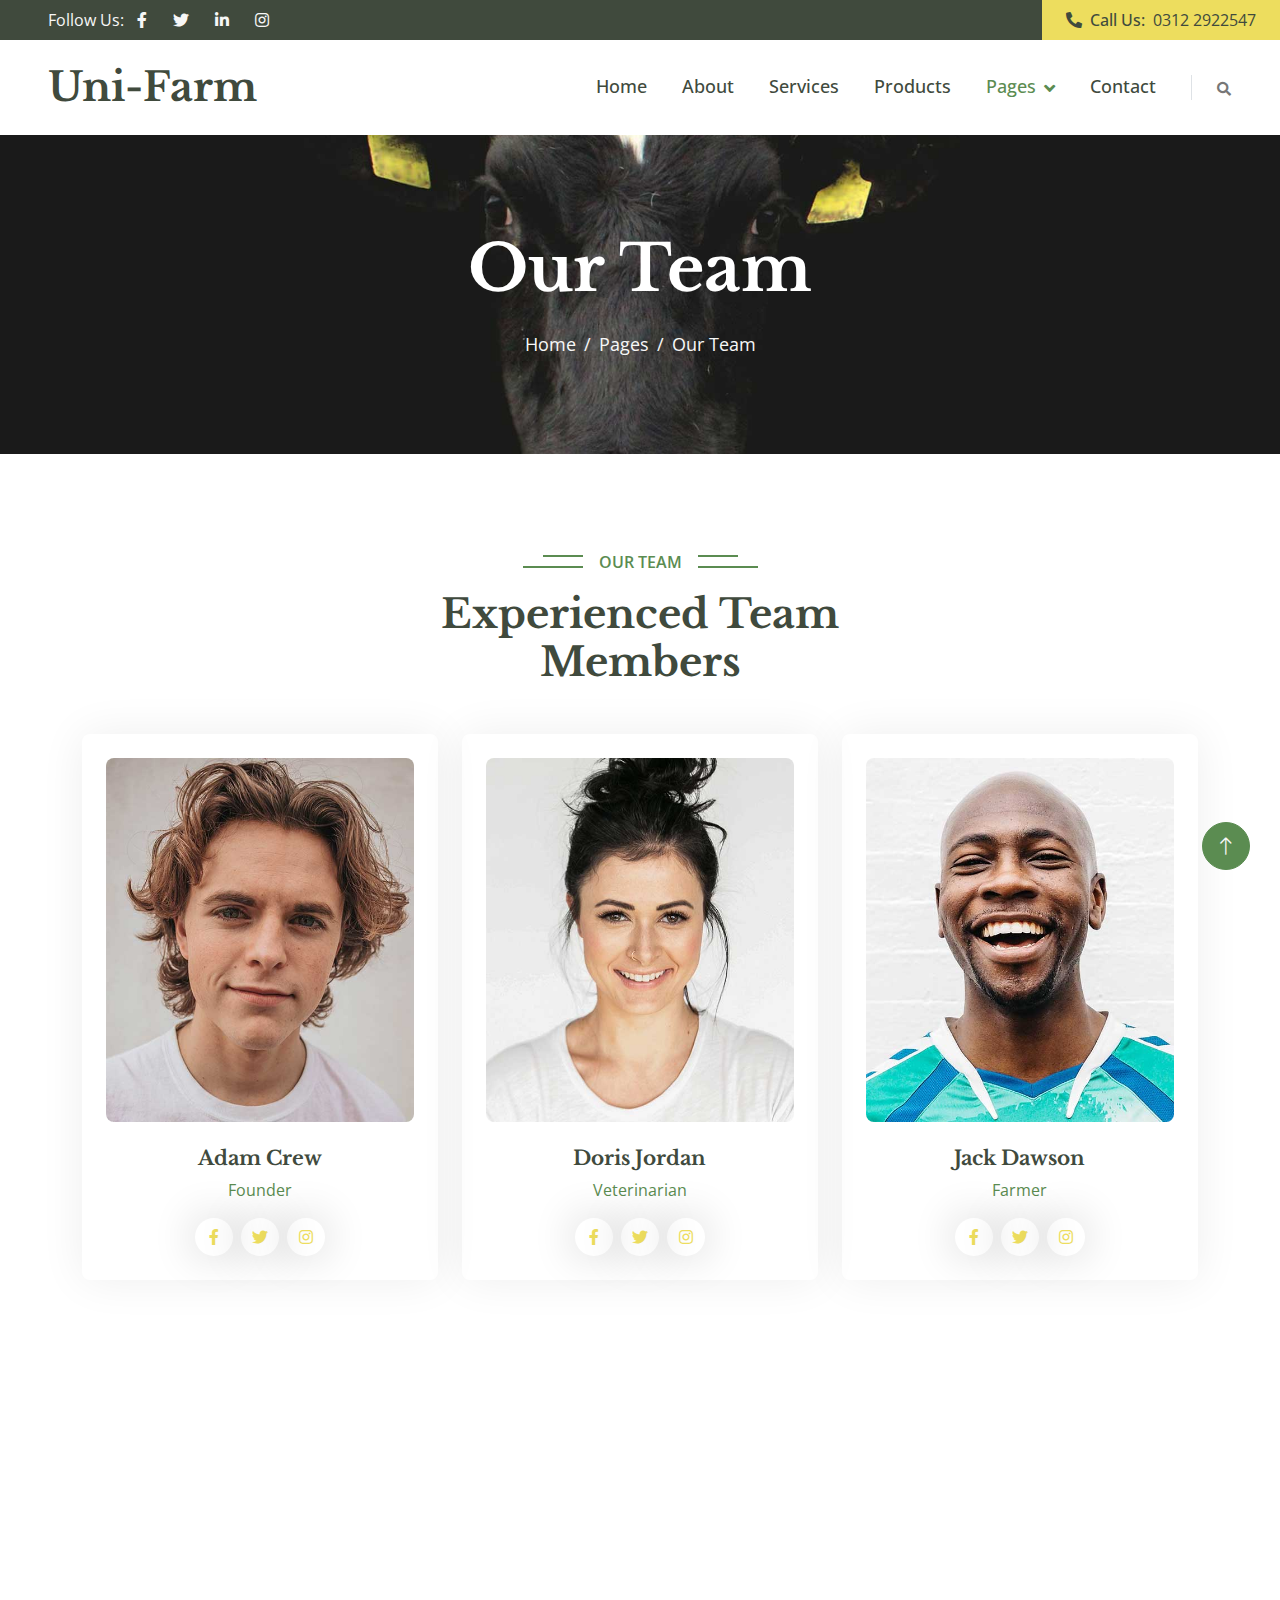
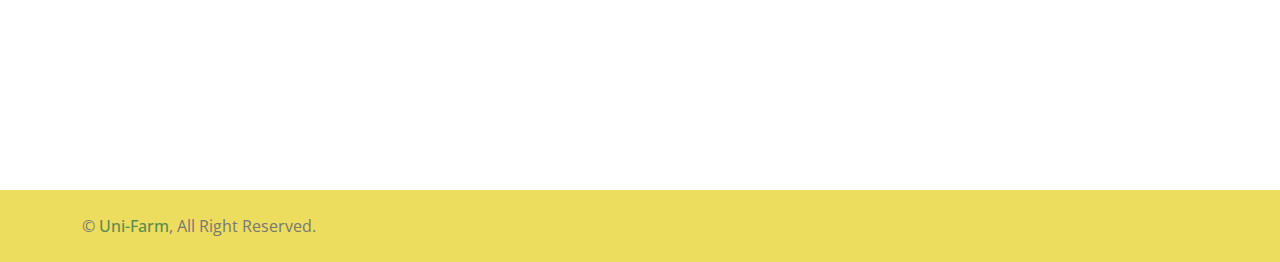
<file: Uni-Farm-20240820T053351Z-001/Uni-Farm/Uni-Farm/team.html>
<!DOCTYPE html>
<html lang="en">

<head>
    <meta charset="utf-8">
    <title>Uni-Farm</title>
    <meta content="width=device-width, initial-scale=1.0" name="viewport">
    <meta content="" name="keywords">
    <meta content="" name="description">

    <!-- Favicon -->
    <link href="img/favicon.ico" rel="icon">

    <!-- Google Web Fonts -->
    <link rel="preconnect" href="https://fonts.googleapis.com">
    <link rel="preconnect" href="https://fonts.gstatic.com" crossorigin>
    <link href="https://fonts.googleapis.com/css2?family=Libre+Baskerville:wght@700&family=Open+Sans:wght@400;500;600&display=swap" rel="stylesheet">   

    <!-- Icon Font Stylesheet -->
    <link href="https://cdnjs.cloudflare.com/ajax/libs/font-awesome/5.10.0/css/all.min.css" rel="stylesheet">
    <link href="https://cdn.jsdelivr.net/npm/bootstrap-icons@1.4.1/font/bootstrap-icons.css" rel="stylesheet">

    <!-- Libraries Stylesheet -->
    <link href="lib/animate/animate.min.css" rel="stylesheet">
    <link href="lib/owlcarousel/assets/owl.carousel.min.css" rel="stylesheet">
    <link href="lib/lightbox/css/lightbox.min.css" rel="stylesheet">

    <!-- Customized Bootstrap Stylesheet -->
    <link href="css/bootstrap.min.css" rel="stylesheet">

    <!-- Template Stylesheet -->
    <link href="css/style.css" rel="stylesheet">
</head>

<body>
    <!-- Spinner Start -->
    <div id="spinner" class="show bg-white position-fixed translate-middle w-100 vh-100 top-50 start-50 d-flex align-items-center justify-content-center">
        <div class="spinner-border text-primary" role="status" style="width: 3rem; height: 3rem;"></div>
    </div>
    <!-- Spinner End -->


    <!-- Topbar Start -->
    <div class="container-fluid bg-dark px-0">
        <div class="row g-0 d-none d-lg-flex">
            <div class="col-lg-6 ps-5 text-start">
                <div class="h-100 d-inline-flex align-items-center text-light">
                    <span>Follow Us:</span>
                    <a class="btn btn-link text-light" href=""><i class="fab fa-facebook-f"></i></a>
                    <a class="btn btn-link text-light" href=""><i class="fab fa-twitter"></i></a>
                    <a class="btn btn-link text-light" href=""><i class="fab fa-linkedin-in"></i></a>
                    <a class="btn btn-link text-light" href=""><i class="fab fa-instagram"></i></a>
                </div>
            </div>
            <div class="col-lg-6 text-end">
                <div class="h-100 bg-secondary d-inline-flex align-items-center text-dark py-2 px-4">
                    <span class="me-2 fw-semi-bold"><i class="fa fa-phone-alt me-2"></i>Call Us:</span>
                    <span>0312 2922547</span>
                </div>
            </div>
        </div>
    </div>
    <!-- Topbar End -->


    <!-- Navbar Start -->
    <nav class="navbar navbar-expand-lg bg-white navbar-light sticky-top px-4 px-lg-5">
        <a href="index.html" class="navbar-brand d-flex align-items-center">
            <h1 class="m-0">Uni-Farm</h1>
        </a>
        <button type="button" class="navbar-toggler me-0" data-bs-toggle="collapse" data-bs-target="#navbarCollapse">
            <span class="navbar-toggler-icon"></span>
        </button>
        <div class="collapse navbar-collapse" id="navbarCollapse">
            <div class="navbar-nav ms-auto p-4 p-lg-0">
                <a href="index.html" class="nav-item nav-link">Home</a>
                <a href="about.html" class="nav-item nav-link">About</a>
                <a href="service.html" class="nav-item nav-link">Services</a>
                <a href="product.html" class="nav-item nav-link">Products</a>
                <div class="nav-item dropdown">
                    <a href="#" class="nav-link dropdown-toggle active" data-bs-toggle="dropdown">Pages</a>
                    <div class="dropdown-menu bg-light m-0">
                        <a href="gallery.html" class="dropdown-item">Gallery</a>
                        <a href="feature.html" class="dropdown-item">Features</a>
                        <a href="team.html" class="dropdown-item active">Our Team</a>
                        <a href="testimonial.html" class="dropdown-item">Testimonial</a>
                        <a href="404.html" class="dropdown-item">404 Page</a>
                    </div>
                </div>
                <a href="contact.html" class="nav-item nav-link">Contact</a>
            </div>
            <div class="border-start ps-4 d-none d-lg-block">
                <button type="button" class="btn btn-sm p-0"><i class="fa fa-search"></i></button>
            </div>
        </div>
    </nav>
    <!-- Navbar End -->


    <!-- Page Header Start -->
    <div class="container-fluid page-header py-5 mb-5 wow fadeIn" data-wow-delay="0.1s">
        <div class="container text-center py-5">
            <h1 class="display-3 text-white mb-4 animated slideInDown">Our Team</h1>
            <nav aria-label="breadcrumb animated slideInDown">
                <ol class="breadcrumb justify-content-center mb-0">
                    <li class="breadcrumb-item"><a href="#">Home</a></li>
                    <li class="breadcrumb-item"><a href="#">Pages</a></li>
                    <li class="breadcrumb-item active" aria-current="page">Our Team</li>
                </ol>
            </nav>
        </div>
    </div>
    <!-- Page Header End -->


    <!-- Team Start -->
    <div class="container-xxl py-5">
        <div class="container">
            <div class="text-center mx-auto wow fadeInUp" data-wow-delay="0.1s" style="max-width: 500px;">
                <p class="section-title bg-white text-center text-primary px-3">Our Team</p>
                <h1 class="mb-5">Experienced Team Members</h1>
            </div>
            <div class="row g-4">
                <div class="col-lg-4 col-md-6 wow fadeInUp" data-wow-delay="0.1s">
                    <div class="team-item rounded p-4">
                        <img class="img-fluid rounded mb-4" src="img/team-1.jpg" alt="">
                        <h5>Adam Crew</h5>
                        <p class="text-primary">Founder</p>
                        <div class="d-flex justify-content-center">
                            <a class="btn btn-square btn-outline-secondary rounded-circle mx-1" href=""><i class="fab fa-facebook-f"></i></a>
                            <a class="btn btn-square btn-outline-secondary rounded-circle mx-1" href=""><i class="fab fa-twitter"></i></a>
                            <a class="btn btn-square btn-outline-secondary rounded-circle mx-1" href=""><i class="fab fa-instagram"></i></a>
                        </div>
                    </div>
                </div>
                <div class="col-lg-4 col-md-6 wow fadeInUp" data-wow-delay="0.3s">
                    <div class="team-item rounded p-4">
                        <img class="img-fluid rounded mb-4" src="img/team-2.jpg" alt="">
                        <h5>Doris Jordan</h5>
                        <p class="text-primary">Veterinarian</p>
                        <div class="d-flex justify-content-center">
                            <a class="btn btn-square btn-outline-secondary rounded-circle mx-1" href=""><i class="fab fa-facebook-f"></i></a>
                            <a class="btn btn-square btn-outline-secondary rounded-circle mx-1" href=""><i class="fab fa-twitter"></i></a>
                            <a class="btn btn-square btn-outline-secondary rounded-circle mx-1" href=""><i class="fab fa-instagram"></i></a>
                        </div>
                    </div>
                </div>
                <div class="col-lg-4 col-md-6 wow fadeInUp" data-wow-delay="0.5s">
                    <div class="team-item rounded p-4">
                        <img class="img-fluid rounded mb-4" src="img/team-3.jpg" alt="">
                        <h5>Jack Dawson</h5>
                        <p class="text-primary">Farmer</p>
                        <div class="d-flex justify-content-center">
                            <a class="btn btn-square btn-outline-secondary rounded-circle mx-1" href=""><i class="fab fa-facebook-f"></i></a>
                            <a class="btn btn-square btn-outline-secondary rounded-circle mx-1" href=""><i class="fab fa-twitter"></i></a>
                            <a class="btn btn-square btn-outline-secondary rounded-circle mx-1" href=""><i class="fab fa-instagram"></i></a>
                        </div>
                    </div>
                </div>
            </div>
        </div>
    </div>
    <!-- Team End -->


    <!-- Footer Start -->
    <div class="container-fluid bg-dark footer mt-5 py-5 wow fadeIn" data-wow-delay="0.1s">
        <div class="container py-5">
            <div class="row g-5">
                <div class="col-lg-3 col-md-6">
                    <h5 class="text-white mb-4">Our Office</h5>
                    <p class="mb-2"><i class="fa fa-map-marker-alt me-3"></i>Shahrah-e-Faisal,Karachi,Pakistan.</p>
                    <p class="mb-2"><i class="fa fa-phone-alt me-3"></i>0312 2922547</p>
                    <p class="mb-2"><i class="fa fa-envelope me-3"></i>sh273720@gmail.com</p>
                    <div class="d-flex pt-3">
                        <a class="btn btn-square btn-secondary rounded-circle me-2" href=""><i class="fab fa-twitter"></i></a>
                        <a class="btn btn-square btn-secondary rounded-circle me-2" href=""><i class="fab fa-facebook-f"></i></a>
                        <a class="btn btn-square btn-secondary rounded-circle me-2" href=""><i class="fab fa-youtube"></i></a>
                        <a class="btn btn-square btn-secondary rounded-circle me-2" href=""><i class="fab fa-linkedin-in"></i></a>
                    </div>
                </div>
                <div class="col-lg-3 col-md-6">
                    <h5 class="text-white mb-4">Quick Links</h5>
                    <a class="btn btn-link" href="">About Us</a>
                    <a class="btn btn-link" href="">Contact Us</a>
                    <a class="btn btn-link" href="">Our Services</a>
                    <a class="btn btn-link" href="">Terms & Condition</a>
                    <a class="btn btn-link" href="">Support</a>
                </div>
                <div class="col-lg-3 col-md-6">
                    <h5 class="text-white mb-4">Business Hours</h5>
                    <p class="mb-1">Monday - Friday</p>
                    <h6 class="text-light">09:00 am - 07:00 pm</h6>
                    <p class="mb-1">Saturday</p>
                    <h6 class="text-light">09:00 am - 12:00 pm</h6>
                    <p class="mb-1">Sunday</p>
                    <h6 class="text-light">Closed</h6>
                </div>
                <div class="col-lg-3 col-md-6">
                    <h5 class="text-white mb-4">Newsletter</h5>
                    <p>Any Queries...???</p>
                    <div class="position-relative w-100">
                        <input class="form-control bg-transparent w-100 py-3 ps-4 pe-5" type="text" placeholder="Your email">
                        <button type="button" class="btn btn-secondary py-2 position-absolute top-0 end-0 mt-2 me-2">SignUp</button>
                    </div>
                </div>
            </div>
        </div>
    </div>
    <!-- Footer End -->


    <!-- Copyright Start -->
    <div class="container-fluid bg-secondary text-body copyright py-4">
        <div class="container">
            <div class="row">
                <div class="col-md-6 text-center text-md-start mb-3 mb-md-0">
                    &copy; <a class="fw-semi-bold" href="index.html">Uni-Farm</a>, All Right Reserved.
                </div>
                
            </div>
        </div>
    </div>
    <!-- Copyright End -->


    <!-- Back to Top -->
    <a href="team.html" class="btn btn-lg btn-primary btn-lg-square rounded-circle back-to-top"><i class="bi bi-arrow-up"></i></a>


    <!-- JavaScript Libraries -->
    <script src="https://code.jquery.com/jquery-3.4.1.min.js"></script>
    <script src="https://cdn.jsdelivr.net/npm/bootstrap@5.0.0/dist/js/bootstrap.bundle.min.js"></script>
    <script src="lib/wow/wow.min.js"></script>
    <script src="lib/easing/easing.min.js"></script>
    <script src="lib/waypoints/waypoints.min.js"></script>
    <script src="lib/owlcarousel/owl.carousel.min.js"></script>
    <script src="lib/counterup/counterup.min.js"></script>
    <script src="lib/parallax/parallax.min.js"></script>
    <script src="lib/lightbox/js/lightbox.min.js"></script>

    <!-- Template Javascript -->
    <script src="js/main.js"></script>
</body>

</html>
</file>
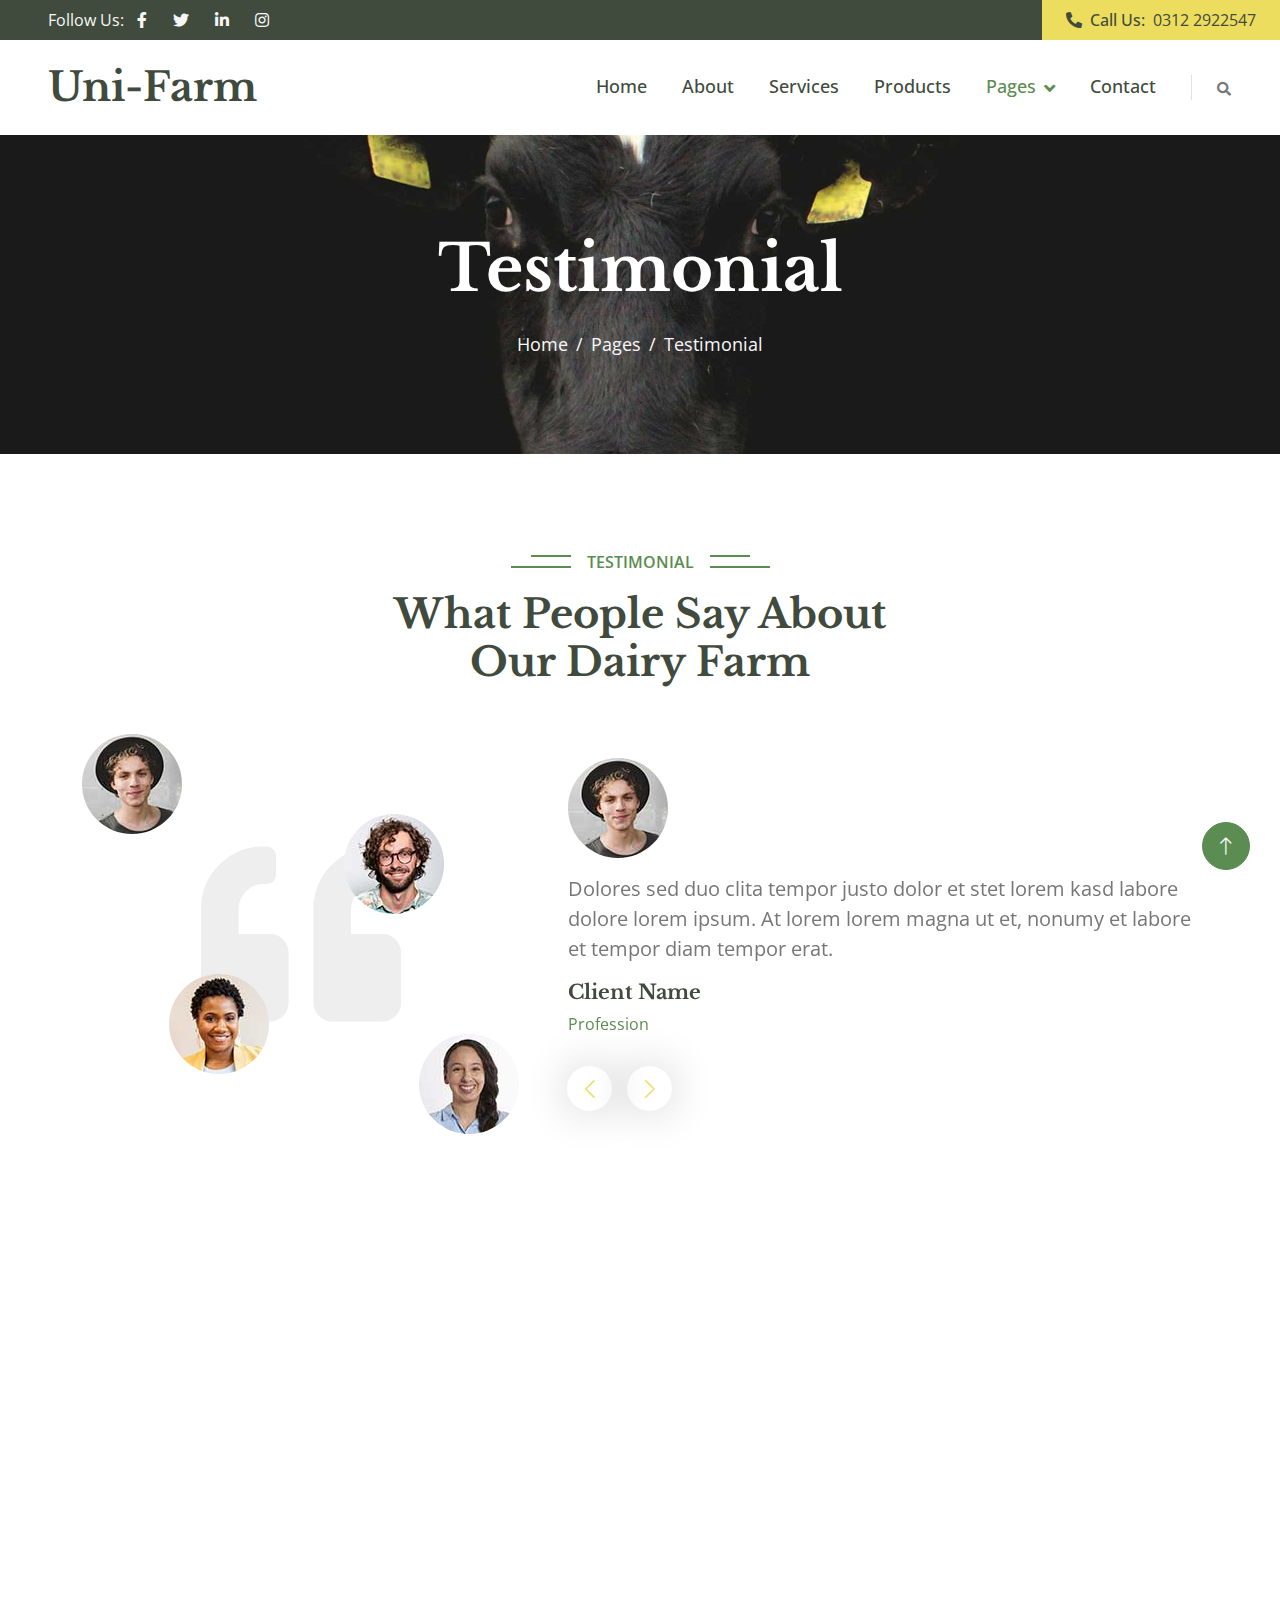
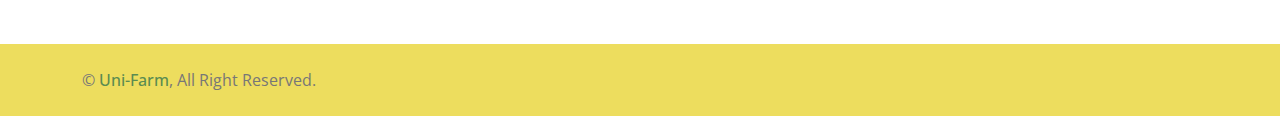
<file: Uni-Farm-20240820T053351Z-001/Uni-Farm/Uni-Farm/testimonial.html>
<!DOCTYPE html>
<html lang="en">

<head>
    <meta charset="utf-8">
    <title>Uni-Farm</title>
    <meta content="width=device-width, initial-scale=1.0" name="viewport">
    <meta content="" name="keywords">
    <meta content="" name="description">

    <!-- Favicon -->
    <link href="img/favicon.ico" rel="icon">

    <!-- Google Web Fonts -->
    <link rel="preconnect" href="https://fonts.googleapis.com">
    <link rel="preconnect" href="https://fonts.gstatic.com" crossorigin>
    <link href="https://fonts.googleapis.com/css2?family=Libre+Baskerville:wght@700&family=Open+Sans:wght@400;500;600&display=swap" rel="stylesheet">   

    <!-- Icon Font Stylesheet -->
    <link href="https://cdnjs.cloudflare.com/ajax/libs/font-awesome/5.10.0/css/all.min.css" rel="stylesheet">
    <link href="https://cdn.jsdelivr.net/npm/bootstrap-icons@1.4.1/font/bootstrap-icons.css" rel="stylesheet">

    <!-- Libraries Stylesheet -->
    <link href="lib/animate/animate.min.css" rel="stylesheet">
    <link href="lib/owlcarousel/assets/owl.carousel.min.css" rel="stylesheet">
    <link href="lib/lightbox/css/lightbox.min.css" rel="stylesheet">

    <!-- Customized Bootstrap Stylesheet -->
    <link href="css/bootstrap.min.css" rel="stylesheet">

    <!-- Template Stylesheet -->
    <link href="css/style.css" rel="stylesheet">
</head>

<body>
    <!-- Spinner Start -->
    <div id="spinner" class="show bg-white position-fixed translate-middle w-100 vh-100 top-50 start-50 d-flex align-items-center justify-content-center">
        <div class="spinner-border text-primary" role="status" style="width: 3rem; height: 3rem;"></div>
    </div>
    <!-- Spinner End -->


    <!-- Topbar Start -->
    <div class="container-fluid bg-dark px-0">
        <div class="row g-0 d-none d-lg-flex">
            <div class="col-lg-6 ps-5 text-start">
                <div class="h-100 d-inline-flex align-items-center text-light">
                    <span>Follow Us:</span>
                    <a class="btn btn-link text-light" href=""><i class="fab fa-facebook-f"></i></a>
                    <a class="btn btn-link text-light" href=""><i class="fab fa-twitter"></i></a>
                    <a class="btn btn-link text-light" href=""><i class="fab fa-linkedin-in"></i></a>
                    <a class="btn btn-link text-light" href=""><i class="fab fa-instagram"></i></a>
                </div>
            </div>
            <div class="col-lg-6 text-end">
                <div class="h-100 bg-secondary d-inline-flex align-items-center text-dark py-2 px-4">
                    <span class="me-2 fw-semi-bold"><i class="fa fa-phone-alt me-2"></i>Call Us:</span>
                    <span>0312 2922547</span>
                </div>
            </div>
        </div>
    </div>
    <!-- Topbar End -->


    <!-- Navbar Start -->
    <nav class="navbar navbar-expand-lg bg-white navbar-light sticky-top px-4 px-lg-5">
        <a href="index.html" class="navbar-brand d-flex align-items-center">
            <h1 class="m-0">Uni-Farm</h1>
        </a>
        <button type="button" class="navbar-toggler me-0" data-bs-toggle="collapse" data-bs-target="#navbarCollapse">
            <span class="navbar-toggler-icon"></span>
        </button>
        <div class="collapse navbar-collapse" id="navbarCollapse">
            <div class="navbar-nav ms-auto p-4 p-lg-0">
                <a href="index.html" class="nav-item nav-link">Home</a>
                <a href="about.html" class="nav-item nav-link">About</a>
                <a href="service.html" class="nav-item nav-link">Services</a>
                <a href="product.html" class="nav-item nav-link">Products</a>
                <div class="nav-item dropdown">
                    <a href="#" class="nav-link dropdown-toggle active" data-bs-toggle="dropdown">Pages</a>
                    <div class="dropdown-menu bg-light m-0">
                        <a href="gallery.html" class="dropdown-item">Gallery</a>
                        <a href="feature.html" class="dropdown-item">Features</a>
                        <a href="team.html" class="dropdown-item">Our Team</a>
                        <a href="testimonial.html" class="dropdown-item active">Testimonial</a>
                        <a href="404.html" class="dropdown-item">404 Page</a>
                    </div>
                </div>
                <a href="contact.html" class="nav-item nav-link">Contact</a>
            </div>
            <div class="border-start ps-4 d-none d-lg-block">
                <button type="button" class="btn btn-sm p-0"><i class="fa fa-search"></i></button>
            </div>
        </div>
    </nav>
    <!-- Navbar End -->


    <!-- Page Header Start -->
    <div class="container-fluid page-header py-5 mb-5 wow fadeIn" data-wow-delay="0.1s">
        <div class="container text-center py-5">
            <h1 class="display-3 text-white mb-4 animated slideInDown">Testimonial</h1>
            <nav aria-label="breadcrumb animated slideInDown">
                <ol class="breadcrumb justify-content-center mb-0">
                    <li class="breadcrumb-item"><a href="#">Home</a></li>
                    <li class="breadcrumb-item"><a href="#">Pages</a></li>
                    <li class="breadcrumb-item active" aria-current="page">Testimonial</li>
                </ol>
            </nav>
        </div>
    </div>
    <!-- Page Header End -->


    <!-- Testimonial Start -->
    <div class="container-xxl py-5">
        <div class="container">
            <div class="text-center mx-auto wow fadeInUp" data-wow-delay="0.1s" style="max-width: 500px;">
                <p class="section-title bg-white text-center text-primary px-3">Testimonial</p>
                <h1 class="mb-5">What People Say About Our Dairy Farm</h1>
            </div>
            <div class="row g-5 align-items-center">
                <div class="col-lg-5 wow fadeInUp" data-wow-delay="0.1s">
                    <div class="testimonial-img">
                        <img class="img-fluid animated pulse infinite" src="img/testimonial-1.jpg" alt="">
                        <img class="img-fluid animated pulse infinite" src="img/testimonial-2.jpg" alt="">
                        <img class="img-fluid animated pulse infinite" src="img/testimonial-3.jpg" alt="">
                        <img class="img-fluid animated pulse infinite" src="img/testimonial-4.jpg" alt="">
                    </div>
                </div>
                <div class="col-lg-7 wow fadeInUp" data-wow-delay="0.5s">
                    <div class="owl-carousel testimonial-carousel">
                        <div class="testimonial-item">
                            <img class="img-fluid mb-3" src="img/testimonial-1.jpg" alt="">
                            <p class="fs-5">Dolores sed duo clita tempor justo dolor et stet lorem kasd labore dolore lorem ipsum. At lorem lorem magna ut et, nonumy et labore et tempor diam tempor erat.</p>
                            <h5>Client Name</h5>
                            <span class="text-primary">Profession</span>
                        </div>
                        <div class="testimonial-item">
                            <img class="img-fluid mb-3" src="img/testimonial-2.jpg" alt="">
                            <p class="fs-5">Dolores sed duo clita tempor justo dolor et stet lorem kasd labore dolore lorem ipsum. At lorem lorem magna ut et, nonumy et labore et tempor diam tempor erat.</p>
                            <h5>Client Name</h5>
                            <span class="text-primary">Profession</span>
                        </div>
                        <div class="testimonial-item">
                            <img class="img-fluid mb-3" src="img/testimonial-3.jpg" alt="">
                            <p class="fs-5">Dolores sed duo clita tempor justo dolor et stet lorem kasd labore dolore lorem ipsum. At lorem lorem magna ut et, nonumy et labore et tempor diam tempor erat.</p>
                            <h5>Client Name</h5>
                            <span class="text-primary">Profession</span>
                        </div>
                        <div class="testimonial-item">
                            <img class="img-fluid mb-3" src="img/testimonial-4.jpg" alt="">
                            <p class="fs-5">Dolores sed duo clita tempor justo dolor et stet lorem kasd labore dolore lorem ipsum. At lorem lorem magna ut et, nonumy et labore et tempor diam tempor erat.</p>
                            <h5>Client Name</h5>
                            <span class="text-primary">Profession</span>
                        </div>
                    </div>
                </div>
            </div>
        </div>
    </div>
    <!-- Testimonial End -->


    <!-- Footer Start -->
    <div class="container-fluid bg-dark footer mt-5 py-5 wow fadeIn" data-wow-delay="0.1s">
        <div class="container py-5">
            <div class="row g-5">
                <div class="col-lg-3 col-md-6">
                    <h5 class="text-white mb-4">Our Office</h5>
                    <p class="mb-2"><i class="fa fa-map-marker-alt me-3"></i>Shahrah-e-Faisal,Karachi,Pakistan.</p>
                    <p class="mb-2"><i class="fa fa-phone-alt me-3"></i>0312 2922547</p>
                    <p class="mb-2"><i class="fa fa-envelope me-3"></i>sh273720@gmail.com</p>
                    <div class="d-flex pt-3">
                        <a class="btn btn-square btn-secondary rounded-circle me-2" href=""><i class="fab fa-twitter"></i></a>
                        <a class="btn btn-square btn-secondary rounded-circle me-2" href=""><i class="fab fa-facebook-f"></i></a>
                        <a class="btn btn-square btn-secondary rounded-circle me-2" href=""><i class="fab fa-youtube"></i></a>
                        <a class="btn btn-square btn-secondary rounded-circle me-2" href=""><i class="fab fa-linkedin-in"></i></a>
                    </div>
                </div>
                <div class="col-lg-3 col-md-6">
                    <h5 class="text-white mb-4">Quick Links</h5>
                    <a class="btn btn-link" href="">About Us</a>
                    <a class="btn btn-link" href="">Contact Us</a>
                    <a class="btn btn-link" href="">Our Services</a>
                    <a class="btn btn-link" href="">Terms & Condition</a>
                    <a class="btn btn-link" href="">Support</a>
                </div>
                <div class="col-lg-3 col-md-6">
                    <h5 class="text-white mb-4">Business Hours</h5>
                    <p class="mb-1">Monday - Friday</p>
                    <h6 class="text-light">09:00 am - 07:00 pm</h6>
                    <p class="mb-1">Saturday</p>
                    <h6 class="text-light">09:00 am - 12:00 pm</h6>
                    <p class="mb-1">Sunday</p>
                    <h6 class="text-light">Closed</h6>
                </div>
                <div class="col-lg-3 col-md-6">
                    <h5 class="text-white mb-4">Newsletter</h5>
                    <p>Any Queries...???</p>
                    <div class="position-relative w-100">
                        <input class="form-control bg-transparent w-100 py-3 ps-4 pe-5" type="text" placeholder="Your email">
                        <button type="button" class="btn btn-secondary py-2 position-absolute top-0 end-0 mt-2 me-2">SignUp</button>
                    </div>
                </div>
            </div>
        </div>
    </div>
    <!-- Footer End -->


    <!-- Copyright Start -->
    <div class="container-fluid bg-secondary text-body copyright py-4">
        <div class="container">
            <div class="row">
                <div class="col-md-6 text-center text-md-start mb-3 mb-md-0">
                    &copy; <a class="fw-semi-bold" href="index.html">Uni-Farm</a>, All Right Reserved.
                </div>
                
            </div>
        </div>
    </div>
    <!-- Copyright End -->


    <!-- Back to Top -->
    <a href="testimonial.html" class="btn btn-lg btn-primary btn-lg-square rounded-circle back-to-top"><i class="bi bi-arrow-up"></i></a>


    <!-- JavaScript Libraries -->
    <script src="https://code.jquery.com/jquery-3.4.1.min.js"></script>
    <script src="https://cdn.jsdelivr.net/npm/bootstrap@5.0.0/dist/js/bootstrap.bundle.min.js"></script>
    <script src="lib/wow/wow.min.js"></script>
    <script src="lib/easing/easing.min.js"></script>
    <script src="lib/waypoints/waypoints.min.js"></script>
    <script src="lib/owlcarousel/owl.carousel.min.js"></script>
    <script src="lib/counterup/counterup.min.js"></script>
    <script src="lib/parallax/parallax.min.js"></script>
    <script src="lib/lightbox/js/lightbox.min.js"></script>

    <!-- Template Javascript -->
    <script src="js/main.js"></script>
</body>

</html>
</file>
<file: Uni-Farm-20240820T053351Z-001/Uni-Farm/Uni-Farm/css/style.css>
/********** Template CSS **********/
:root {
    --primary: #5B8C51;
    --secondary: #EDDD5E;
    --light: #F7F7F7;
    --dark: #404A3D;
}

.back-to-top {
    position: fixed;
    display: none;
    right: 30px;
    bottom: 30px;
    z-index: 99;
}

.fw-bold {
    font-weight: 700 !important;
}

.fw-medium {
    font-weight: 600 !important;
}

.fw-semi-bold {
    font-weight: 500 !important;
}


/*** Spinner ***/
#spinner {
    opacity: 0;
    visibility: hidden;
    transition: opacity .5s ease-out, visibility 0s linear .5s;
    z-index: 99999;
}

#spinner.show {
    transition: opacity .5s ease-out, visibility 0s linear 0s;
    visibility: visible;
    opacity: 1;
}


/*** Button ***/
.btn {
    transition: .5s;
    font-weight: 500;
}

.btn-primary,
.btn-outline-primary:hover {
    color: var(--light);
}

.btn-secondary,
.btn-outline-secondary:hover {
    color: var(--dark);
}

.btn-square {
    width: 38px;
    height: 38px;
}

.btn-sm-square {
    width: 32px;
    height: 32px;
}

.btn-lg-square {
    width: 48px;
    height: 48px;
}

.btn-square,
.btn-sm-square,
.btn-lg-square {
    padding: 0;
    display: flex;
    align-items: center;
    justify-content: center;
    font-weight: normal;
}


/*** Navbar ***/
.navbar.sticky-top {
    top: -100px;
    transition: .5s;
}

.navbar .navbar-nav .nav-link {
    margin-right: 35px;
    padding: 25px 0;
    color: var(--dark);
    font-size: 18px;
    font-weight: 500;
    outline: none;
}

.navbar .navbar-nav .nav-link:hover,
.navbar .navbar-nav .nav-link.active {
    color: var(--primary);
}

.navbar .dropdown-toggle::after {
    border: none;
    content: "\f107";
    font-family: "Font Awesome 5 Free";
    font-weight: 900;
    vertical-align: middle;
    margin-left: 8px;
}

@media (max-width: 991.98px) {
    .navbar .navbar-nav .nav-link  {
        margin-right: 0;
        padding: 10px 0;
    }

    .navbar .navbar-nav {
        border-top: 1px solid #EEEEEE;
    }
}

@media (min-width: 992px) {
    .navbar .nav-item .dropdown-menu {
        display: block;
        border: none;
        margin-top: 0;
        top: 150%;
        opacity: 0;
        visibility: hidden;
        transition: .5s;
    }

    .navbar .nav-item:hover .dropdown-menu {
        top: 100%;
        visibility: visible;
        transition: .5s;
        opacity: 1;
    }
}


/*** Header ***/
.carousel-caption {
    top: 0;
    left: 0;
    right: 0;
    bottom: 0;
    display: flex;
    align-items: center;
    background: rgba(0, 0, 0, .1);
    z-index: 1;
}

.carousel-control-prev,
.carousel-control-next {
    width: 15%;
}

.carousel-control-prev-icon,
.carousel-control-next-icon {
    width: 3rem;
    height: 3rem;
    border-radius: 3rem;
    background-color: var(--primary);
    border: 10px solid var(--primary);
}

@media (max-width: 768px) {
    #header-carousel .carousel-item {
        position: relative;
        min-height: 450px;
    }
    
    #header-carousel .carousel-item img {
        position: absolute;
        width: 100%;
        height: 100%;
        object-fit: cover;
    }
}

.page-header {
    background: url(../img/banner.jpg) center center no-repeat;
    background-size: cover;
}

.page-header .breadcrumb-item+.breadcrumb-item::before {
    color: var(--light);
}

.page-header .breadcrumb-item,
.page-header .breadcrumb-item a {
    font-size: 18px;
    color: var(--light);
}


/*** Section Title ***/
.section-title {
    position: relative;
    display: inline-block;
    text-transform: uppercase;
    font-weight: 600;
}

.section-title::before {
    position: absolute;
    content: "";
    width: calc(100% + 80px);
    height: 2px;
    top: 5px;
    left: -40px;
    background: var(--primary);
    z-index: -1;
}

.section-title::after {
    position: absolute;
    content: "";
    width: calc(100% + 120px);
    height: 2px;
    bottom: 6px;
    left: -60px;
    background: var(--primary);
    z-index: -1;
}

.section-title.text-start::before {
    width: calc(100% + 40px);
    left: 0;
}

.section-title.text-start::after {
    width: calc(100% + 60px);
    left: 0;
}


/*** About ***/
.about-experience {
    position: absolute;
    width: 100%;
    height: 100%;
    right: -45px;
    bottom: -45px;
    display: flex;
    flex-direction: column;
    align-items: center;
    justify-content: center;
}


/*** Service ***/
.service-item {
    position: relative;
    border-radius: 8px;
    box-shadow: 0 0 45px rgba(0, 0, 0, .07);
}

.service-item .service-img {
    position: absolute;
    width: 100%;
    height: 100%;
    top: 0;
    left: 0;
    border-radius: 8px;
    overflow: hidden;
    z-index: -1;
}

.service-item .service-img img {
    position: absolute;
    width: 100%;
    height: 100%;
    left: 0;
    object-fit: cover;
    border-radius: 10px;
}

.service-item .service-img::before {
    position: absolute;
    content: "";
    width: 100%;
    height: 100%;
    top: 0;
    left: 0;
    background: rgba(0, 0, 0, .5);
    border-radius: 10px;
    z-index: 1;
}

.service-item .service-img::after {
    position: absolute;
    content: "";
    width: 100%;
    height: 100%;
    top: 0;
    left: 0;
    background: #FFFFFF;
    transition: .5s ease-out;
    z-index: 2;
}

.service-item:hover .service-img::after {
    width: 0;
    left: auto;
    right: 0;
}

.service-item .service-text .service-icon {
    width: 140px;
    height: 140px;
    padding: 15px;
    margin-top: -70px;
    margin-bottom: 40px;
    background: #FFFFFF;
    border-radius: 140px;
    overflow: hidden;
    box-shadow: 0 0 60px rgba(0, 0, 0, .1);
}

.service-item .service-text h5,
.service-item .service-text p {
    transition: .5s;
}

.service-item:hover .service-text h5,
.service-item:hover .service-text p {
    color: #FFFFFF;
}

.service-item .service-text .btn {
    color: var(--secondary);
    background: #FFFFFF;
    box-shadow: 0 0 45px rgba(0, 0, 0, .25);
}

.service-item .service-text .btn:hover {
    color: var(--dark);
    background: var(--secondary);
}


/*** Product ***/
.product-item {
    position: relative;
    border-radius: 8px;
    overflow: hidden;
    box-shadow: 0 0 45px rgba(0, 0, 0, .07);
}

.product-item .product-overlay {
    position: absolute;
    width: 100%;
    height: 100%;
    top: 0;
    left: 0;
    display: flex;
    align-items: center;
    justify-content: center;
    background: rgba(0, 0, 0, .5);
    opacity: 0;
    padding-top: 60px;
    transition: .5s;
}

.product-item:hover .product-overlay {
    opacity: 1;
    padding-top: 0;
}


/*** Team ***/
.team-item {
    position: relative;
    text-align: center;
    border-radius: 8px;
    box-shadow: 0 0 45px rgba(0, 0, 0, .07);
}

.team-item .btn {
    border-color: transparent;
    box-shadow: 0 0 45px rgba(0, 0, 0, .2);
}


/*** Testimonial ***/
.testimonial-img {
    position: relative;
    min-height: 400px;
}

.testimonial-img::after {
    position: absolute;
    content: "\f10d";
    font-family: "Font Awesome 5 Free";
    font-weight: 900;
    font-size: 200px;
    color: #EEEEEE;
    top: 50%;
    left: 50%;
    transform: translate(-50%, -50%);
    z-index: -1;
}

.testimonial-img img {
    position: absolute;
    width: 100px;
    height: 100px;
    border-radius: 100px;
}

.testimonial-img img:nth-child(1) {
    top: 0;
    left: 0;
}

.testimonial-img img:nth-child(2) {
    top: 60%;
    left: 20%;
}

.testimonial-img img:nth-child(3) {
    top: 20%;
    left: 60%;
}

.testimonial-img img:nth-child(4) {
    bottom: 0;
    right: 0;
}

.testimonial-img img .animated.pulse {
    animation-duration: 2s;
}

.testimonial-carousel .owl-item img {
    width: 100px;
    height: 100px;
    border-radius: 100px;
}

.testimonial-carousel .owl-nav {
    margin-top: 30px;
    display: flex;
}

.testimonial-carousel .owl-nav .owl-prev,
.testimonial-carousel .owl-nav .owl-next {
    margin-right: 15px;
    width: 45px;
    height: 45px;
    display: flex;
    align-items: center;
    justify-content: center;
    color: var(--secondary);
    border-radius: 45px;
    box-shadow: 0 0 45px rgba(0, 0, 0, .2);
    font-size: 22px;
    transition: .5s;
}

.testimonial-carousel .owl-nav .owl-prev:hover,
.testimonial-carousel .owl-nav .owl-next:hover {
    background: var(--secondary);
    color: var(--dark);
}


/*** Footer ***/
.footer {
    color: #B0B9AE;
}

.footer .btn.btn-link {
    display: block;
    margin-bottom: 5px;
    padding: 0;
    text-align: left;
    color: #B0B9AE;
    font-weight: normal;
    text-transform: capitalize;
    transition: .3s;
}

.footer .btn.btn-link::before {
    position: relative;
    content: "\f105";
    font-family: "Font Awesome 5 Free";
    font-weight: 900;
    margin-right: 10px;
}

.footer .btn.btn-link:hover {
    color: var(--light);
    letter-spacing: 1px;
    box-shadow: none;
}
</file>
